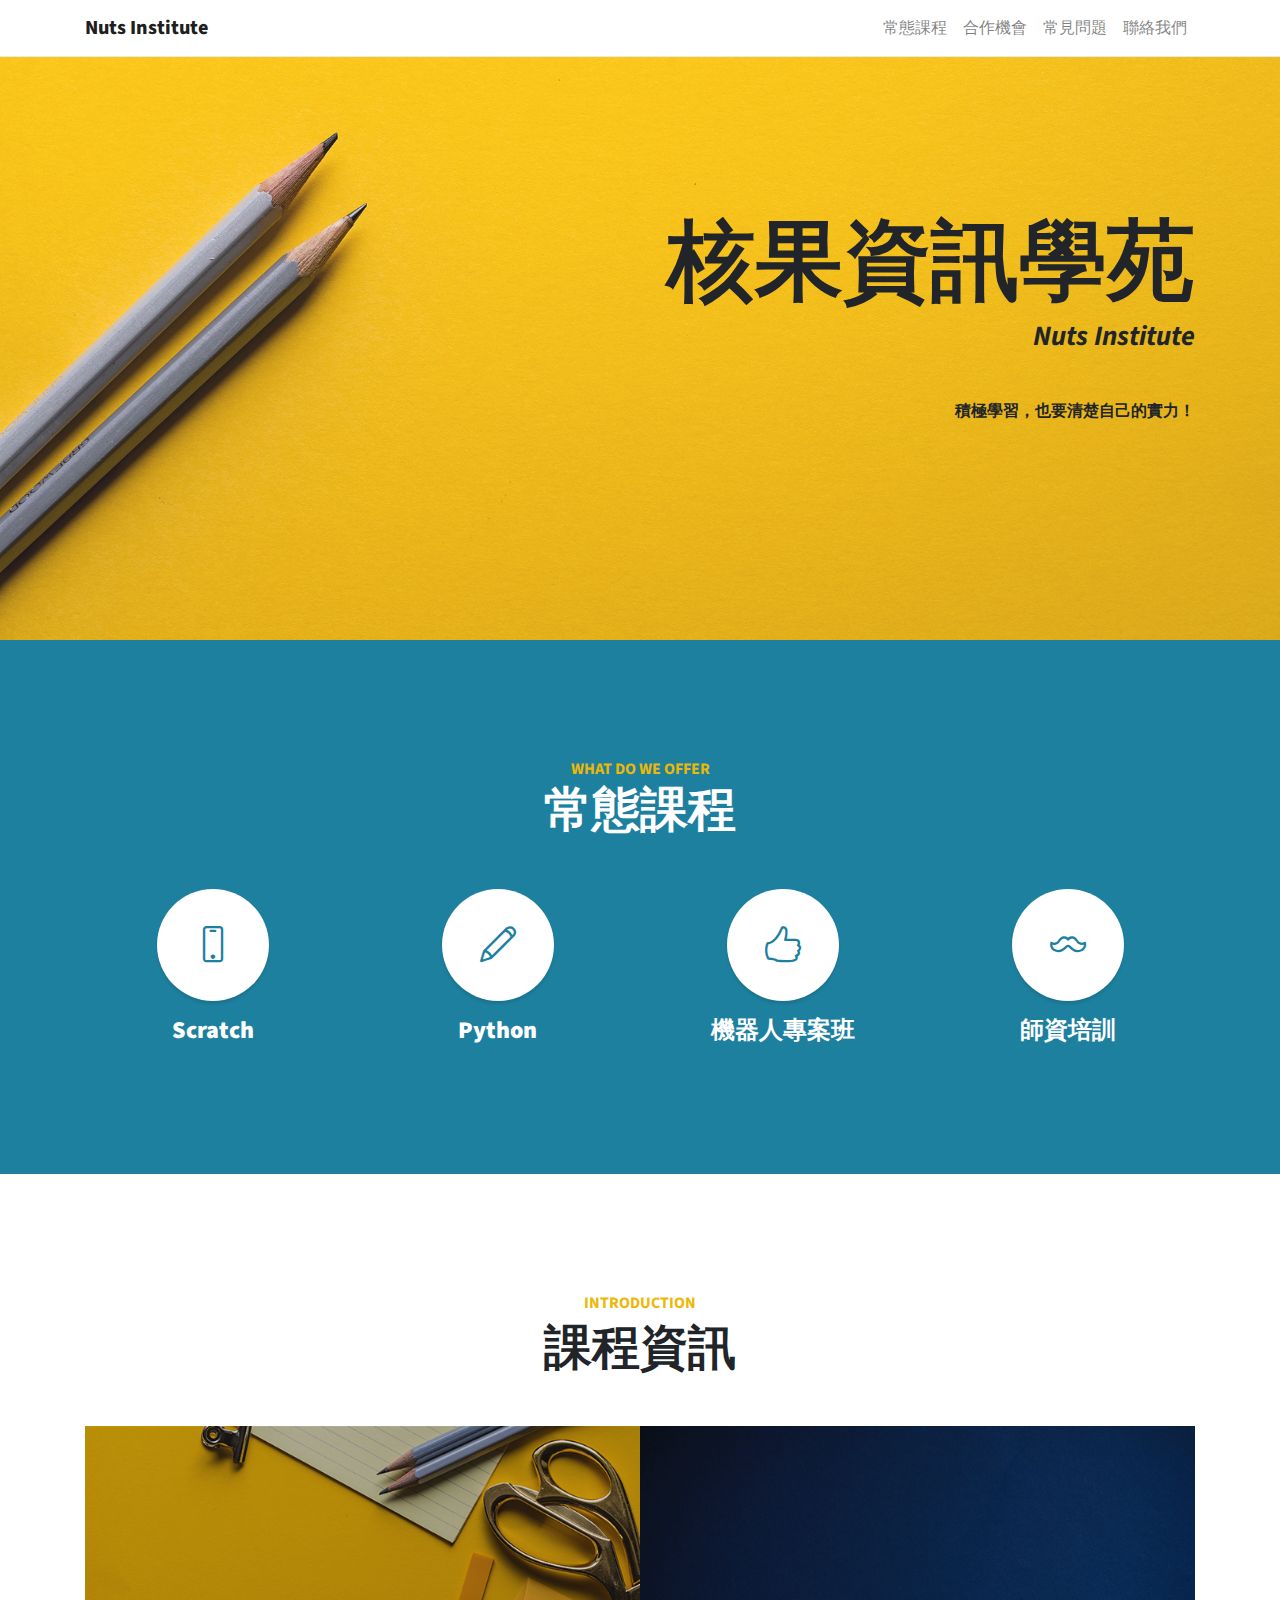
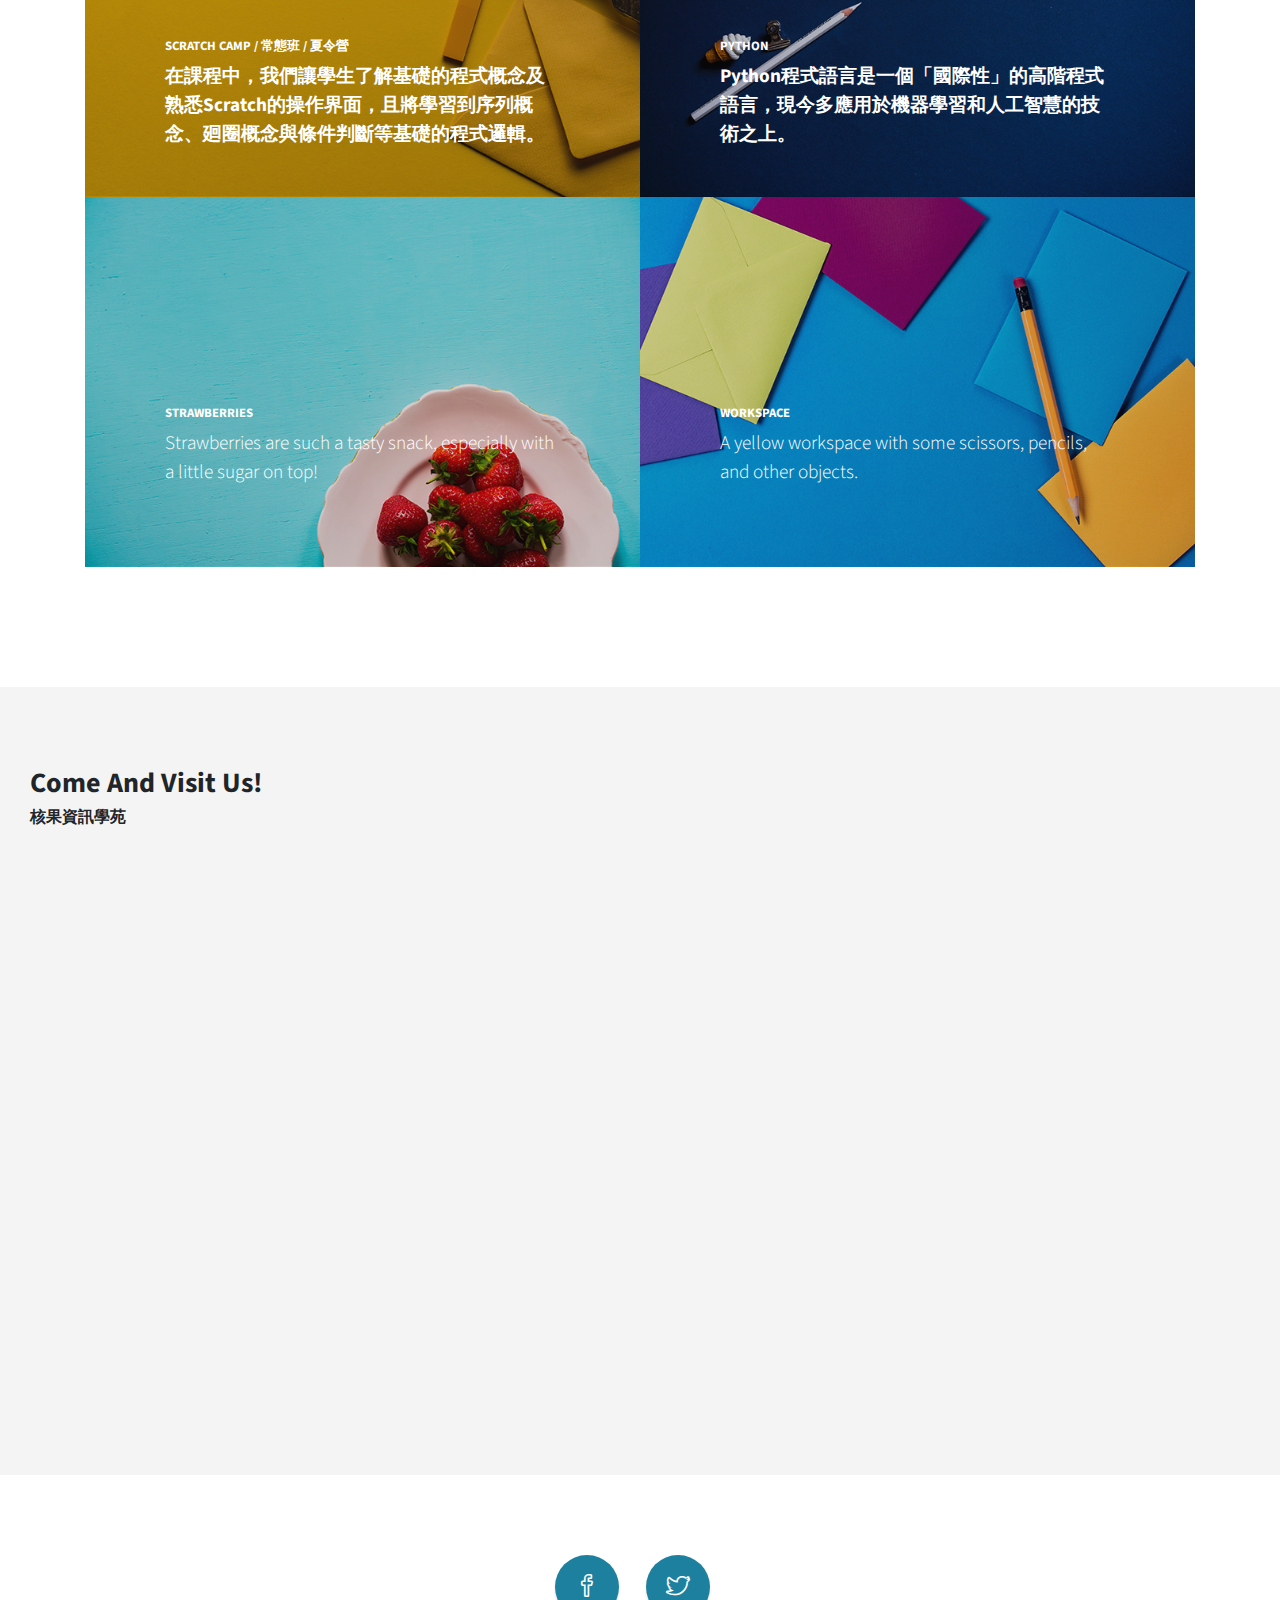
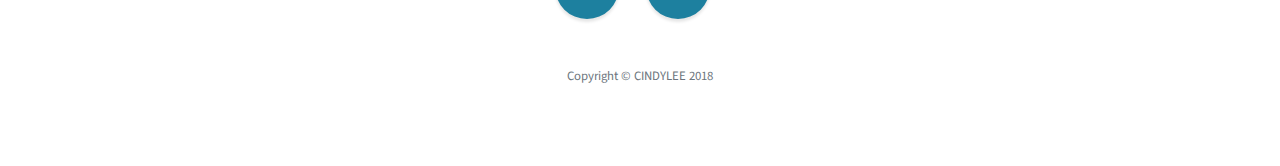
<file: index.html>
<!DOCTYPE html>
<html lang="en">

  <head>

    <meta charset="utf-8">
    <meta name="viewport" content="width=device-width, initial-scale=1, shrink-to-fit=no">
    <meta name="description" content="">
    <meta name="author" content="">

    <title>For Testing</title>

    <!-- Bootstrap Core CSS -->
    <link href="vendor/bootstrap/css/bootstrap.min.css" rel="stylesheet">

    <!-- Custom Fonts -->
    <link href="vendor/fontawesome-free/css/all.min.css" rel="stylesheet" type="text/css">
    <link href="https://fonts.googleapis.com/css?family=Source+Sans+Pro:300,400,700,300italic,400italic,700italic" rel="stylesheet" type="text/css">
    <link href="https://fonts.googleapis.com/css?family=Montserrat:400,700" rel="stylesheet" type="text/css">
    <link href='https://fonts.googleapis.com/css?family=Kaushan+Script' rel='stylesheet' type='text/css'>
    <link href="vendor/simple-line-icons/css/simple-line-icons.css" rel="stylesheet">

    <!-- Custom CSS -->
    <link href="css/stylish-portfolio.css" rel="stylesheet">
    <link rel="icon" href="favicon.ico" type="image/x-icon" />

  </head>

  <body id="page-top">

    <!-- Navigation -->
    <nav class="navbar navbar-expand-lg navbar-light fixed-top" id="mainNav">
      <div class="container">
        <a class="navbar-brand js-scroll-trigger" href="#page-top">Nuts Institute</a>
        <button class="navbar-toggler navbar-toggler-right" type="button" data-toggle="collapse" data-target="#navbarResponsive" aria-controls="navbarResponsive" aria-expanded="false" aria-label="Toggle navigation">
          <span class="navbar-toggler-icon"></span>
        </button>
        <div class="collapse navbar-collapse" id="navbarResponsive">
          <ul class="navbar-nav ml-auto">

            <li class="nav-item">
              <li class="dropdown">
                <a class="nav-link js-scroll-trigger" data-toggle="dropdown" href="#">常態課程
                <span class="caret"></span></a>
                <ul class="dropdown-menu">
                  <a class="dropdown-item" href="#">Scratch Camp (3~6年級)</a>
                  <a class="dropdown-item" href="#">Scratch 常態班 (3~6年級)</a>
                  <a class="dropdown-item" href="#">Scratch 專案班 (4~7年級)</a>
                </ul>
              </li>
            </li>
            <li class="nav-item">
              <a class="nav-link js-scroll-trigger" href="#services">合作機會</a>
            </li>
            <li class="nav-item">
              <a class="nav-link js-scroll-trigger" href="#portfolio">常見問題</a>
            </li>
            <li class="nav-item">
              <a class="nav-link js-scroll-trigger" href="contact.html">聯絡我們</a>
            </li>

          </ul>
        </div>
      </div>
    </nav>

    <!-- Header -->
    <header class="masthead d-flex">
      <div class="container text-right my-auto">
        <h1 class="mb-1">核果資訊學苑</h1>
        <h3 class="mb-5">
          <em>Nuts Institute</em>
        </h3>
          <h6 class="mb-6">
            積極學習，也要清楚自己的實力！
           </h6>
      </div>


    </header>


    <!-- Services -->
    <section class="content-section bg-primary text-white text-center" id="services">
      <div class="container">
        <div class="content-section-heading">
          <h3 class="text-secondary mb-1">What Do We Offer</h3>
          <h2 class="mb-5">常態課程</h2>
        </div>
        <div class="row">
          <div class="col-lg-3 col-md-6 mb-5 mb-lg-0">
            <span class="service-icon rounded-circle mx-auto mb-3">
              <i class="icon-screen-smartphone"></i>
            </span>
            <h4>
              <strong>Scratch</strong>
            </h4>
            <p class="text-faded mb-0"></p>
          </div>
          <div class="col-lg-3 col-md-6 mb-5 mb-lg-0">
            <span class="service-icon rounded-circle mx-auto mb-3">
              <i class="icon-pencil"></i>
            </span>
            <h4>
              <strong>Python</strong>
            </h4>
            <p class="text-faded mb-0"></p>
          </div>
          <div class="col-lg-3 col-md-6 mb-5 mb-md-0">
            <span class="service-icon rounded-circle mx-auto mb-3">
              <i class="icon-like"></i>
            </span>
            <h4>
              <strong>機器人專案班</strong>
            </h4>
            <p class="text-faded mb-0"></p>
          </div>
          <div class="col-lg-3 col-md-6">
            <span class="service-icon rounded-circle mx-auto mb-3">
              <i class="icon-mustache"></i>
            </span>
            <h4>
              <strong>師資培訓</strong>
            </h4>
            <p class="text-faded mb-0"></p>
          </div>
        </div>
      </div>
    </section>

    <!-- Portfolio -->
    <section class="content-section" id="portfolio">
      <div class="container">
        <div class="content-section-heading text-center">
          <h3 class="text-secondary mb-2">Introduction</h3>
          <h2 class="mb-5">課程資訊</h2>
        </div>
        <div class="row no-gutters">
          <div class="col-lg-6">
            <a class="portfolio-item" href="#">
              <span class="caption">
                <span class="caption-content">
                  <h2>Scratch Camp / 常態班 / 夏令營</h2>
                  <p class="mb-2 intro">在課程中，我們讓學生了解基礎的程式概念及熟悉Scratch的操作界面，且將學習到序列概念、廻圈概念與條件判斷等基礎的程式邏輯。</p>
                </span>
              </span>
              <img class="img-fluid" src="img/portfolio-4.jpg" alt="">
            </a>
          </div>
          <div class="col-lg-6">
            <a class="portfolio-item" href="#">
              <span class="caption">
                <span class="caption-content">
                  <h2>Python</h2>
                  <p class="mb-2 intro">Python程式語言是一個「國際性」的高階程式語言，現今多應用於機器學習和人工智慧的技術之上。</p>
                </span>
              </span>
              <img class="img-fluid" src="img/portfolio-2.jpg" alt="">
            </a>
          </div>
          <div class="col-lg-6">
            <a class="portfolio-item" href="#">
              <span class="caption">
                <span class="caption-content">
                  <h2>Strawberries</h2>
                  <p class="mb-0">Strawberries are such a tasty snack, especially with a little sugar on top!</p>
                </span>
              </span>
              <img class="img-fluid" src="img/portfolio-3.jpg" alt="">
            </a>
          </div>
          <div class="col-lg-6">
            <a class="portfolio-item" href="#">
              <span class="caption">
                <span class="caption-content">
                  <h2>Workspace</h2>
                  <p class="mb-0">A yellow workspace with some scissors, pencils, and other objects.</p>
                </span>
              </span>
              <img class="img-fluid" src="img/portfolio-1.jpg" alt="">
            </a>
          </div>
        </div>
      </div>
    </section>



    <!-- Map -->
  <section class="content-section", style="background-color: #f4f4f4;">
      <div class="map_text">
        <h3>Come And Visit Us!</h3>
        <h6> 核果資訊學苑</h6>
      </div>
      <iframe src="https://www.google.com/maps/embed?pb=!1m18!1m12!1m3!1d3614.901135314504!2d121.54957041546767!3d25.03742898397075!2m3!1f0!2f0!3f0!3m2!1i1024!2i768!4f13.1!3m3!1m2!1s0x3442abcf02442af1%3A0xf93214bcc5d129c3!2zMTA25Y-w5YyX5biC5aSn5a6J5Y2A5a6J5ZKM6Lev5LiA5q61NjPomZ8!5e0!3m2!1szh-TW!2stw!4v1544890339222" width=100% height=500px frameborder="0" style="border:0" allowfullscreen></iframe>
      <br/>

    </section>

    <!-- Footer -->
    <footer class="footer text-center">
      <div class="container">
        <ul class="list-inline mb-5">
          <li class="list-inline-item">
            <a class="social-link rounded-circle text-white mr-3" href="#">
              <i class="icon-social-facebook"></i>
            </a>
          </li>
          <li class="list-inline-item">
            <a class="social-link rounded-circle text-white mr-3" href="#">
              <i class="icon-social-twitter"></i>
            </a>
          </li>
        </ul>
        <p class="text-muted small mb-0">Copyright &copy; CINDYLEE 2018</p>
      </div>
    </footer>

    <!-- Scroll to Top Button-->
    <a class="scroll-to-top rounded js-scroll-trigger" href="#page-top">
      <i class="fas fa-angle-up"></i>
    </a>

    <!-- Bootstrap core JavaScript -->
    <script src="vendor/jquery/jquery.min.js"></script>
    <script src="vendor/bootstrap/js/bootstrap.bundle.min.js"></script>

    <!-- Plugin JavaScript -->
    <script src="vendor/jquery-easing/jquery.easing.min.js"></script>

    <!-- Custom scripts for this template -->
    <script src="js/stylish-portfolio.min.js"></script>

  </body>

</html>
</file>
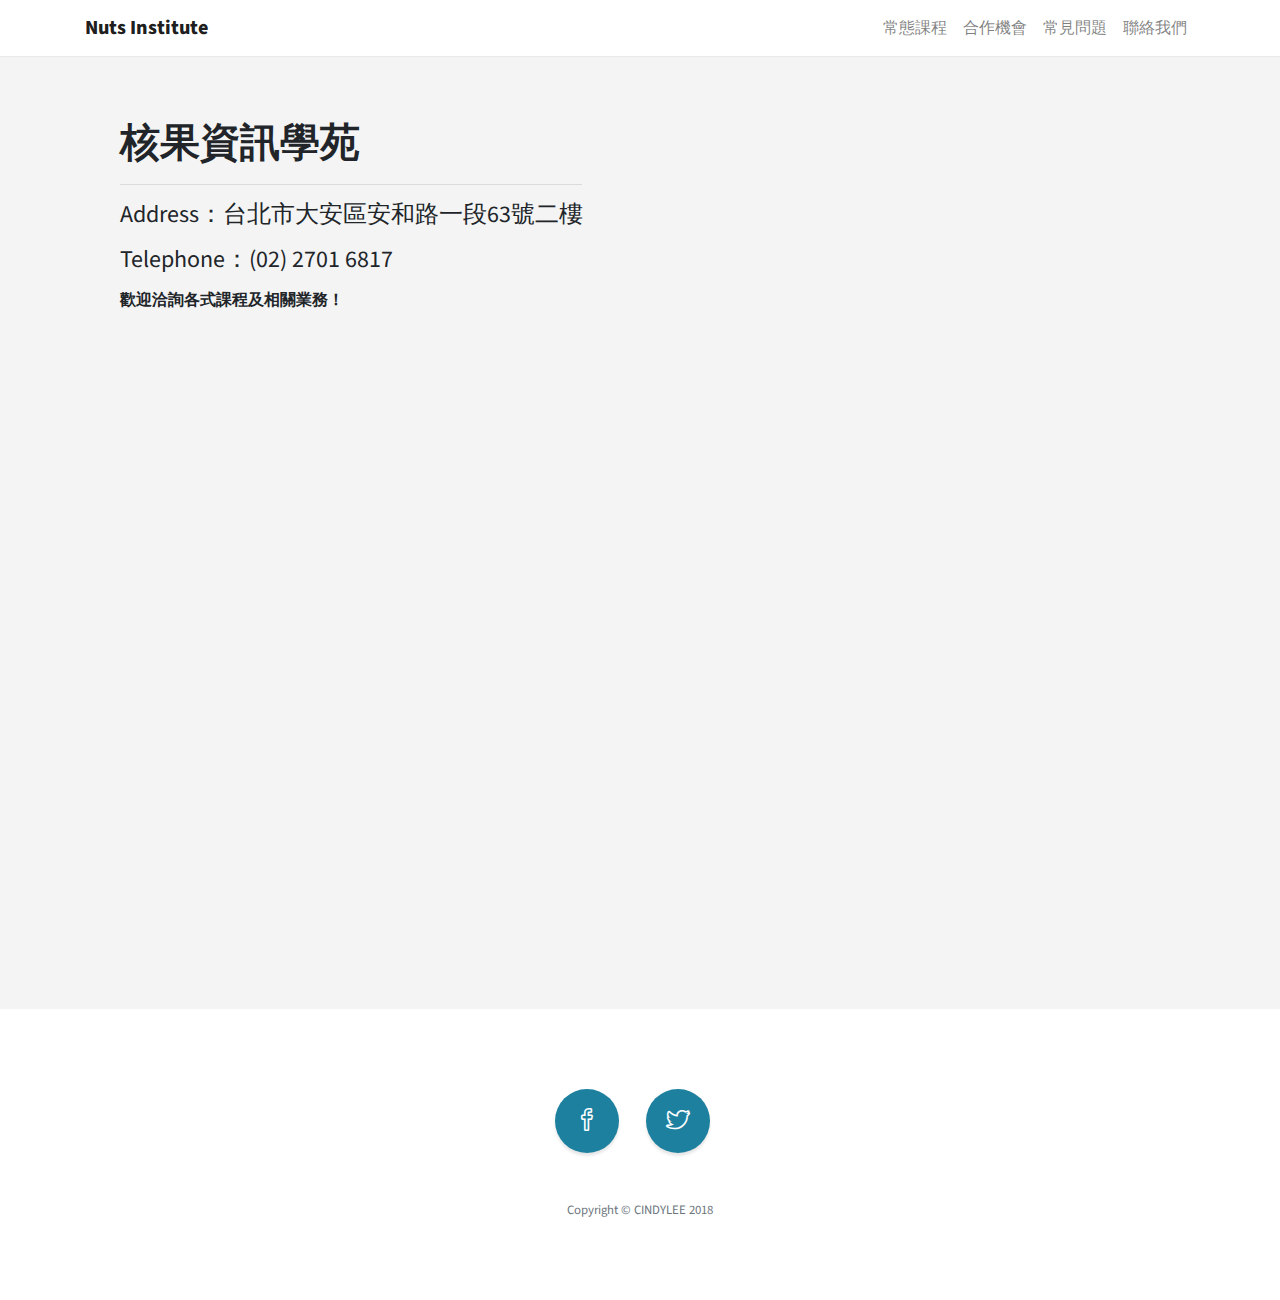
<file: contact.html>
<!DOCTYPE html>
<html lang="en">

  <head>

    <meta charset="utf-8">
    <meta name="viewport" content="width=device-width, initial-scale=1, shrink-to-fit=no">
    <meta name="description" content="">
    <meta name="author" content="">

    <title>For Testing</title>

    <!-- Bootstrap Core CSS -->
    <link href="vendor/bootstrap/css/bootstrap.min.css" rel="stylesheet">

    <!-- Custom Fonts -->
    <link href="vendor/fontawesome-free/css/all.min.css" rel="stylesheet" type="text/css">
    <link href="https://fonts.googleapis.com/css?family=Source+Sans+Pro:300,400,700,300italic,400italic,700italic" rel="stylesheet" type="text/css">
    <link href="https://fonts.googleapis.com/css?family=Montserrat:400,700" rel="stylesheet" type="text/css">
    <link href='https://fonts.googleapis.com/css?family=Kaushan+Script' rel='stylesheet' type='text/css'>
    <link href="vendor/simple-line-icons/css/simple-line-icons.css" rel="stylesheet">

    <!-- Custom CSS -->
    <link href="css/stylish-portfolio.css" rel="stylesheet">
    <link rel="icon" href="favicon.ico" type="image/x-icon" />

  </head>

  <body id="page-top">

    <!-- Navigation -->
    <nav class="navbar navbar-expand-lg navbar-light fixed-top" id="mainNav">
      <div class="container">
        <a class="navbar-brand js-scroll-trigger" href="index.html">Nuts Institute</a>
        <button class="navbar-toggler navbar-toggler-right" type="button" data-toggle="collapse" data-target="#navbarResponsive" aria-controls="navbarResponsive" aria-expanded="false" aria-label="Toggle navigation">
          <span class="navbar-toggler-icon"></span>
        </button>
        <div class="collapse navbar-collapse" id="navbarResponsive">
          <ul class="navbar-nav ml-auto">

            <li class="nav-item">
              <li class="dropdown">
                <a class="nav-link js-scroll-trigger" data-toggle="dropdown" href="#">常態課程
                <span class="caret"></span></a>
                <ul class="dropdown-menu">
                  <a class="dropdown-item" href="#">Scratch 夏令營 (3~6年級)</a>
                  <a class="dropdown-item" href="#">Scratch 常態班 (3~6年級)</a>
                  <a class="dropdown-item" href="#">Scratch 專案班 (4~7年級)</a>
                </ul>
              </li>
            </li>
            <li class="nav-item">
              <a class="nav-link js-scroll-trigger" href="#services">合作機會</a>
            </li>
            <li class="nav-item">
              <a class="nav-link js-scroll-trigger" href="#portfolio">常見問題</a>
            </li>
            <li class="nav-item">
              <a class="nav-link js-scroll-trigger" href="#contact">聯絡我們</a>
            </li>

          </ul>
        </div>
      </div>
    </nav>



    <!-- Map -->
  <header class="content-section content_contact", style="background-color: #f4f4f4;">
    <div class="container">
      <div class="row grid">
        <div class="row contact_secrow">
          <div class="col-12 text-left contact-info">
            <h1>核果資訊學苑</h1>
            <hr  width="90%"  align="left">
            <h4 class="mb-3 infoText">Address：台北市大安區安和路一段63號二樓</h4>
            <h4 class="mb-3 infoText">Telephone：(02) 2701 6817</h4>
            <h6>歡迎洽詢各式課程及相關業務！</h6>
            </div>
          </div>
        </div>
      </div>
    </header>

    <section class="content-section contact_sec", style="background-color: #f4f4f4;">
        <iframe src="https://www.google.com/maps/embed?pb=!1m18!1m12!1m3!1d3614.901135314504!2d121.54957041546767!3d25.03742898397075!2m3!1f0!2f0!3f0!3m2!1i1024!2i768!4f13.1!3m3!1m2!1s0x3442abcf02442af1%3A0xf93214bcc5d129c3!2zMTA25Y-w5YyX5biC5aSn5a6J5Y2A5a6J5ZKM6Lev5LiA5q61NjPomZ8!5e0!3m2!1szh-TW!2stw!4v1544890339222" width=100% height=500px frameborder="0" style="border:0" allowfullscreen></iframe>
        <br/>
      </section>

    <!-- Footer -->
    <footer class="footer text-center">
      <div class="container">
        <ul class="list-inline mb-5">
          <li class="list-inline-item">
            <a class="social-link rounded-circle text-white mr-3" href="#">
              <i class="icon-social-facebook"></i>
            </a>
          </li>
          <li class="list-inline-item">
            <a class="social-link rounded-circle text-white mr-3" href="#">
              <i class="icon-social-twitter"></i>
            </a>
          </li>
        </ul>
        <p class="text-muted small mb-0">Copyright &copy; CINDYLEE 2018</p>
      </div>
    </footer>

    <!-- Scroll to Top Button-->
    <a class="scroll-to-top rounded js-scroll-trigger" href="#page-top">
      <i class="fas fa-angle-up"></i>
    </a>

    <!-- Bootstrap core JavaScript -->
    <script src="vendor/jquery/jquery.min.js"></script>
    <script src="vendor/bootstrap/js/bootstrap.bundle.min.js"></script>

    <!-- Plugin JavaScript -->
    <script src="vendor/jquery-easing/jquery.easing.min.js"></script>

    <!-- Custom scripts for this template -->
    <script src="js/stylish-portfolio.min.js"></script>

  </body>

</html>
</file>
<file: vendor/simple-line-icons/css/simple-line-icons.css>
@font-face {
  font-family: 'simple-line-icons';
  src: url('../fonts/Simple-Line-Icons.eot?v=2.4.0');
  src: url('../fonts/Simple-Line-Icons.eot?v=2.4.0#iefix') format('embedded-opentype'), url('../fonts/Simple-Line-Icons.woff2?v=2.4.0') format('woff2'), url('../fonts/Simple-Line-Icons.ttf?v=2.4.0') format('truetype'), url('../fonts/Simple-Line-Icons.woff?v=2.4.0') format('woff'), url('../fonts/Simple-Line-Icons.svg?v=2.4.0#simple-line-icons') format('svg');
  font-weight: normal;
  font-style: normal;
}
/*
 Use the following CSS code if you want to have a class per icon.
 Instead of a list of all class selectors, you can use the generic [class*="icon-"] selector, but it's slower:
*/
.icon-user,
.icon-people,
.icon-user-female,
.icon-user-follow,
.icon-user-following,
.icon-user-unfollow,
.icon-login,
.icon-logout,
.icon-emotsmile,
.icon-phone,
.icon-call-end,
.icon-call-in,
.icon-call-out,
.icon-map,
.icon-location-pin,
.icon-direction,
.icon-directions,
.icon-compass,
.icon-layers,
.icon-menu,
.icon-list,
.icon-options-vertical,
.icon-options,
.icon-arrow-down,
.icon-arrow-left,
.icon-arrow-right,
.icon-arrow-up,
.icon-arrow-up-circle,
.icon-arrow-left-circle,
.icon-arrow-right-circle,
.icon-arrow-down-circle,
.icon-check,
.icon-clock,
.icon-plus,
.icon-minus,
.icon-close,
.icon-event,
.icon-exclamation,
.icon-organization,
.icon-trophy,
.icon-screen-smartphone,
.icon-screen-desktop,
.icon-plane,
.icon-notebook,
.icon-mustache,
.icon-mouse,
.icon-magnet,
.icon-energy,
.icon-disc,
.icon-cursor,
.icon-cursor-move,
.icon-crop,
.icon-chemistry,
.icon-speedometer,
.icon-shield,
.icon-screen-tablet,
.icon-magic-wand,
.icon-hourglass,
.icon-graduation,
.icon-ghost,
.icon-game-controller,
.icon-fire,
.icon-eyeglass,
.icon-envelope-open,
.icon-envelope-letter,
.icon-bell,
.icon-badge,
.icon-anchor,
.icon-wallet,
.icon-vector,
.icon-speech,
.icon-puzzle,
.icon-printer,
.icon-present,
.icon-playlist,
.icon-pin,
.icon-picture,
.icon-handbag,
.icon-globe-alt,
.icon-globe,
.icon-folder-alt,
.icon-folder,
.icon-film,
.icon-feed,
.icon-drop,
.icon-drawer,
.icon-docs,
.icon-doc,
.icon-diamond,
.icon-cup,
.icon-calculator,
.icon-bubbles,
.icon-briefcase,
.icon-book-open,
.icon-basket-loaded,
.icon-basket,
.icon-bag,
.icon-action-undo,
.icon-action-redo,
.icon-wrench,
.icon-umbrella,
.icon-trash,
.icon-tag,
.icon-support,
.icon-frame,
.icon-size-fullscreen,
.icon-size-actual,
.icon-shuffle,
.icon-share-alt,
.icon-share,
.icon-rocket,
.icon-question,
.icon-pie-chart,
.icon-pencil,
.icon-note,
.icon-loop,
.icon-home,
.icon-grid,
.icon-graph,
.icon-microphone,
.icon-music-tone-alt,
.icon-music-tone,
.icon-earphones-alt,
.icon-earphones,
.icon-equalizer,
.icon-like,
.icon-dislike,
.icon-control-start,
.icon-control-rewind,
.icon-control-play,
.icon-control-pause,
.icon-control-forward,
.icon-control-end,
.icon-volume-1,
.icon-volume-2,
.icon-volume-off,
.icon-calendar,
.icon-bulb,
.icon-chart,
.icon-ban,
.icon-bubble,
.icon-camrecorder,
.icon-camera,
.icon-cloud-download,
.icon-cloud-upload,
.icon-envelope,
.icon-eye,
.icon-flag,
.icon-heart,
.icon-info,
.icon-key,
.icon-link,
.icon-lock,
.icon-lock-open,
.icon-magnifier,
.icon-magnifier-add,
.icon-magnifier-remove,
.icon-paper-clip,
.icon-paper-plane,
.icon-power,
.icon-refresh,
.icon-reload,
.icon-settings,
.icon-star,
.icon-symbol-female,
.icon-symbol-male,
.icon-target,
.icon-credit-card,
.icon-paypal,
.icon-social-tumblr,
.icon-social-twitter,
.icon-social-facebook,
.icon-social-instagram,
.icon-social-linkedin,
.icon-social-pinterest,
.icon-social-github,
.icon-social-google,
.icon-social-reddit,
.icon-social-skype,
.icon-social-dribbble,
.icon-social-behance,
.icon-social-foursqare,
.icon-social-soundcloud,
.icon-social-spotify,
.icon-social-stumbleupon,
.icon-social-youtube,
.icon-social-dropbox,
.icon-social-vkontakte,
.icon-social-steam {
  font-family: 'simple-line-icons';
  speak: none;
  font-style: normal;
  font-weight: normal;
  font-variant: normal;
  text-transform: none;
  line-height: 1;
  /* Better Font Rendering =========== */
  -webkit-font-smoothing: antialiased;
  -moz-osx-font-smoothing: grayscale;
}
.icon-user:before {
  content: "\e005";
}
.icon-people:before {
  content: "\e001";
}
.icon-user-female:before {
  content: "\e000";
}
.icon-user-follow:before {
  content: "\e002";
}
.icon-user-following:before {
  content: "\e003";
}
.icon-user-unfollow:before {
  content: "\e004";
}
.icon-login:before {
  content: "\e066";
}
.icon-logout:before {
  content: "\e065";
}
.icon-emotsmile:before {
  content: "\e021";
}
.icon-phone:before {
  content: "\e600";
}
.icon-call-end:before {
  content: "\e048";
}
.icon-call-in:before {
  content: "\e047";
}
.icon-call-out:before {
  content: "\e046";
}
.icon-map:before {
  content: "\e033";
}
.icon-location-pin:before {
  content: "\e096";
}
.icon-direction:before {
  content: "\e042";
}
.icon-directions:before {
  content: "\e041";
}
.icon-compass:before {
  content: "\e045";
}
.icon-layers:before {
  content: "\e034";
}
.icon-menu:before {
  content: "\e601";
}
.icon-list:before {
  content: "\e067";
}
.icon-options-vertical:before {
  content: "\e602";
}
.icon-options:before {
  content: "\e603";
}
.icon-arrow-down:before {
  content: "\e604";
}
.icon-arrow-left:before {
  content: "\e605";
}
.icon-arrow-right:before {
  content: "\e606";
}
.icon-arrow-up:before {
  content: "\e607";
}
.icon-arrow-up-circle:before {
  content: "\e078";
}
.icon-arrow-left-circle:before {
  content: "\e07a";
}
.icon-arrow-right-circle:before {
  content: "\e079";
}
.icon-arrow-down-circle:before {
  content: "\e07b";
}
.icon-check:before {
  content: "\e080";
}
.icon-clock:before {
  content: "\e081";
}
.icon-plus:before {
  content: "\e095";
}
.icon-minus:before {
  content: "\e615";
}
.icon-close:before {
  content: "\e082";
}
.icon-event:before {
  content: "\e619";
}
.icon-exclamation:before {
  content: "\e617";
}
.icon-organization:before {
  content: "\e616";
}
.icon-trophy:before {
  content: "\e006";
}
.icon-screen-smartphone:before {
  content: "\e010";
}
.icon-screen-desktop:before {
  content: "\e011";
}
.icon-plane:before {
  content: "\e012";
}
.icon-notebook:before {
  content: "\e013";
}
.icon-mustache:before {
  content: "\e014";
}
.icon-mouse:before {
  content: "\e015";
}
.icon-magnet:before {
  content: "\e016";
}
.icon-energy:before {
  content: "\e020";
}
.icon-disc:before {
  content: "\e022";
}
.icon-cursor:before {
  content: "\e06e";
}
.icon-cursor-move:before {
  content: "\e023";
}
.icon-crop:before {
  content: "\e024";
}
.icon-chemistry:before {
  content: "\e026";
}
.icon-speedometer:before {
  content: "\e007";
}
.icon-shield:before {
  content: "\e00e";
}
.icon-screen-tablet:before {
  content: "\e00f";
}
.icon-magic-wand:before {
  content: "\e017";
}
.icon-hourglass:before {
  content: "\e018";
}
.icon-graduation:before {
  content: "\e019";
}
.icon-ghost:before {
  content: "\e01a";
}
.icon-game-controller:before {
  content: "\e01b";
}
.icon-fire:before {
  content: "\e01c";
}
.icon-eyeglass:before {
  content: "\e01d";
}
.icon-envelope-open:before {
  content: "\e01e";
}
.icon-envelope-letter:before {
  content: "\e01f";
}
.icon-bell:before {
  content: "\e027";
}
.icon-badge:before {
  content: "\e028";
}
.icon-anchor:before {
  content: "\e029";
}
.icon-wallet:before {
  content: "\e02a";
}
.icon-vector:before {
  content: "\e02b";
}
.icon-speech:before {
  content: "\e02c";
}
.icon-puzzle:before {
  content: "\e02d";
}
.icon-printer:before {
  content: "\e02e";
}
.icon-present:before {
  content: "\e02f";
}
.icon-playlist:before {
  content: "\e030";
}
.icon-pin:before {
  content: "\e031";
}
.icon-picture:before {
  content: "\e032";
}
.icon-handbag:before {
  content: "\e035";
}
.icon-globe-alt:before {
  content: "\e036";
}
.icon-globe:before {
  content: "\e037";
}
.icon-folder-alt:before {
  content: "\e039";
}
.icon-folder:before {
  content: "\e089";
}
.icon-film:before {
  content: "\e03a";
}
.icon-feed:before {
  content: "\e03b";
}
.icon-drop:before {
  content: "\e03e";
}
.icon-drawer:before {
  content: "\e03f";
}
.icon-docs:before {
  content: "\e040";
}
.icon-doc:before {
  content: "\e085";
}
.icon-diamond:before {
  content: "\e043";
}
.icon-cup:before {
  content: "\e044";
}
.icon-calculator:before {
  content: "\e049";
}
.icon-bubbles:before {
  content: "\e04a";
}
.icon-briefcase:before {
  content: "\e04b";
}
.icon-book-open:before {
  content: "\e04c";
}
.icon-basket-loaded:before {
  content: "\e04d";
}
.icon-basket:before {
  content: "\e04e";
}
.icon-bag:before {
  content: "\e04f";
}
.icon-action-undo:before {
  content: "\e050";
}
.icon-action-redo:before {
  content: "\e051";
}
.icon-wrench:before {
  content: "\e052";
}
.icon-umbrella:before {
  content: "\e053";
}
.icon-trash:before {
  content: "\e054";
}
.icon-tag:before {
  content: "\e055";
}
.icon-support:before {
  content: "\e056";
}
.icon-frame:before {
  content: "\e038";
}
.icon-size-fullscreen:before {
  content: "\e057";
}
.icon-size-actual:before {
  content: "\e058";
}
.icon-shuffle:before {
  content: "\e059";
}
.icon-share-alt:before {
  content: "\e05a";
}
.icon-share:before {
  content: "\e05b";
}
.icon-rocket:before {
  content: "\e05c";
}
.icon-question:before {
  content: "\e05d";
}
.icon-pie-chart:before {
  content: "\e05e";
}
.icon-pencil:before {
  content: "\e05f";
}
.icon-note:before {
  content: "\e060";
}
.icon-loop:before {
  content: "\e064";
}
.icon-home:before {
  content: "\e069";
}
.icon-grid:before {
  content: "\e06a";
}
.icon-graph:before {
  content: "\e06b";
}
.icon-microphone:before {
  content: "\e063";
}
.icon-music-tone-alt:before {
  content: "\e061";
}
.icon-music-tone:before {
  content: "\e062";
}
.icon-earphones-alt:before {
  content: "\e03c";
}
.icon-earphones:before {
  content: "\e03d";
}
.icon-equalizer:before {
  content: "\e06c";
}
.icon-like:before {
  content: "\e068";
}
.icon-dislike:before {
  content: "\e06d";
}
.icon-control-start:before {
  content: "\e06f";
}
.icon-control-rewind:before {
  content: "\e070";
}
.icon-control-play:before {
  content: "\e071";
}
.icon-control-pause:before {
  content: "\e072";
}
.icon-control-forward:before {
  content: "\e073";
}
.icon-control-end:before {
  content: "\e074";
}
.icon-volume-1:before {
  content: "\e09f";
}
.icon-volume-2:before {
  content: "\e0a0";
}
.icon-volume-off:before {
  content: "\e0a1";
}
.icon-calendar:before {
  content: "\e075";
}
.icon-bulb:before {
  content: "\e076";
}
.icon-chart:before {
  content: "\e077";
}
.icon-ban:before {
  content: "\e07c";
}
.icon-bubble:before {
  content: "\e07d";
}
.icon-camrecorder:before {
  content: "\e07e";
}
.icon-camera:before {
  content: "\e07f";
}
.icon-cloud-download:before {
  content: "\e083";
}
.icon-cloud-upload:before {
  content: "\e084";
}
.icon-envelope:before {
  content: "\e086";
}
.icon-eye:before {
  content: "\e087";
}
.icon-flag:before {
  content: "\e088";
}
.icon-heart:before {
  content: "\e08a";
}
.icon-info:before {
  content: "\e08b";
}
.icon-key:before {
  content: "\e08c";
}
.icon-link:before {
  content: "\e08d";
}
.icon-lock:before {
  content: "\e08e";
}
.icon-lock-open:before {
  content: "\e08f";
}
.icon-magnifier:before {
  content: "\e090";
}
.icon-magnifier-add:before {
  content: "\e091";
}
.icon-magnifier-remove:before {
  content: "\e092";
}
.icon-paper-clip:before {
  content: "\e093";
}
.icon-paper-plane:before {
  content: "\e094";
}
.icon-power:before {
  content: "\e097";
}
.icon-refresh:before {
  content: "\e098";
}
.icon-reload:before {
  content: "\e099";
}
.icon-settings:before {
  content: "\e09a";
}
.icon-star:before {
  content: "\e09b";
}
.icon-symbol-female:before {
  content: "\e09c";
}
.icon-symbol-male:before {
  content: "\e09d";
}
.icon-target:before {
  content: "\e09e";
}
.icon-credit-card:before {
  content: "\e025";
}
.icon-paypal:before {
  content: "\e608";
}
.icon-social-tumblr:before {
  content: "\e00a";
}
.icon-social-twitter:before {
  content: "\e009";
}
.icon-social-facebook:before {
  content: "\e00b";
}
.icon-social-instagram:before {
  content: "\e609";
}
.icon-social-linkedin:before {
  content: "\e60a";
}
.icon-social-pinterest:before {
  content: "\e60b";
}
.icon-social-github:before {
  content: "\e60c";
}
.icon-social-google:before {
  content: "\e60d";
}
.icon-social-reddit:before {
  content: "\e60e";
}
.icon-social-skype:before {
  content: "\e60f";
}
.icon-social-dribbble:before {
  content: "\e00d";
}
.icon-social-behance:before {
  content: "\e610";
}
.icon-social-foursqare:before {
  content: "\e611";
}
.icon-social-soundcloud:before {
  content: "\e612";
}
.icon-social-spotify:before {
  content: "\e613";
}
.icon-social-stumbleupon:before {
  content: "\e614";
}
.icon-social-youtube:before {
  content: "\e008";
}
.icon-social-dropbox:before {
  content: "\e00c";
}
.icon-social-vkontakte:before {
  content: "\e618";
}
.icon-social-steam:before {
  content: "\e620";
}
</file>
<file: css/stylish-portfolio.css>
body,
html {
  width: 100%;
  height: 100%;
}

body {
  font-family: 'Source Sans Pro', Microsoft JhengHei;
}
.navbar-brand{
  font-family: 'Source Sans Pro', Microsoft JhengHei !important;
  font-weight: 800 !important;
}

.btn-xl {
  padding: 1.25rem 2.5rem;
}

.content-section {
  padding-top: 7.5rem;
  padding-bottom: 7.5rem;
}
.contact_sec{
    padding-top: 4rem !important;
}

.content-section-heading h2 {
  font-size: 3rem;
}

.content_contact{
  padding-bottom: 0rem !important;
}

.content-section-heading h3 {
  font-size: 1rem;
  text-transform: uppercase;
}

h1,
h2,
h3,
h4,
h5,
h6 {
  font-weight: 700;
}

.text-faded {
  color: rgba(255, 255, 255, 0.7);
}

/* Map */
.map {
  height: 30rem;
}

@media (max-width: 992px) {
  .map {
    height: 75%;
  }
}

.map iframe {
  pointer-events: none;
}

.scroll-to-top {
  position: fixed;
  right: 15px;
  bottom: 15px;
  display: none;
  width: 50px;
  height: 50px;
  text-align: center;
  color: white;
  background: rgba(52, 58, 64, 0.5);
  line-height: 45px;
}

.scroll-to-top:focus, .scroll-to-top:hover {
  color: white;
}

.scroll-to-top:hover {
  background: #343a40;
}

.scroll-to-top i {
  font-weight: 800;
}

.masthead {
  min-height: 30rem;
  position: relative;
  display: table;
  width: 100%;
  height: auto;
  padding-top: 8rem;
  padding-bottom: 8rem;

  background: linear-gradient(90deg, rgba(255, 255, 255, 0.1) 0%, rgba(255, 255, 255, 0.1) 100%), url("../img/bg-masthead.jpg");

  background-repeat: no-repeat;
  background-size: cover;
}

.masthead h1 {
  font-size: 4rem;
  margin: 0;
  padding: 0;
}

@media (min-width: 992px) {
  .masthead {
    height: 40rem;
  }
  .masthead h1 {
    font-size: 5.5rem;
  }
}

/*nav*/
#mainNav{
    border-bottom: 1px solid rgba(33, 37, 41, 0.1);
    background-color: #ffffff;
}

.menu-toggle {
  position: fixed;
  right: 15px;
  top: 15px;
  width: 50px;
  height: 50px;
  text-align: center;
  color: #fff;
  background: rgba(52, 58, 64, 0.5);
  line-height: 50px;
  z-index: 999;
}

.menu-toggle:focus, .menu-toggle:hover {
  color: #fff;
}

.menu-toggle:hover {
  background: #343a40;
}

.service-icon {
  background-color: #fff;
  color: #1D809F;
  height: 7rem;
  width: 7rem;
  display: block;
  line-height: 7.5rem;
  font-size: 2.25rem;
  -webkit-box-shadow: 0 3px 3px 0 rgba(0, 0, 0, 0.1);
  box-shadow: 0 3px 3px 0 rgba(0, 0, 0, 0.1);
}


.portfolio-item {
  display: block;
  position: relative;
  overflow: hidden;
  max-width: 530px;
  margin: auto auto 1rem;
}

.portfolio-item .caption {
  display: -webkit-box;
  display: -ms-flexbox;
  display: flex;
  height: 100%;
  width: 100%;
  background-color: rgba(33, 37, 41, 0.2);
  position: absolute;
  top: 0;
  bottom: 0;
  z-index: 1;
}

.portfolio-item .caption .caption-content {
  color: #fff;
  margin: auto 2rem 2rem;
}

.portfolio-item .caption .caption-content h2 {
  font-size: 0.8rem;
  text-transform: uppercase;
}

.portfolio-item .caption .caption-content p {
  font-weight: 300;
  font-size: 1.2rem;
}

@media (min-width: 992px) {
  .portfolio-item {
    max-width: none;
    margin: 0;
  }
  .portfolio-item .caption {
    -webkit-transition: -webkit-clip-path 0.25s ease-out, background-color 0.7s;
    -webkit-clip-path: inset(0px);
    clip-path: inset(0px);
  }
  .portfolio-item .caption .caption-content {
    -webkit-transition: opacity 0.25s;
    transition: opacity 0.25s;
    margin-left: 5rem;
    margin-right: 5rem;
    margin-bottom: 5rem;
  }
  .portfolio-item img {
    -webkit-transition: -webkit-clip-path 0.25s ease-out;
    -webkit-clip-path: inset(-1px);
    clip-path: inset(-1px);
  }
  .portfolio-item:hover img {
    -webkit-clip-path: inset(2rem);
    clip-path: inset(2rem);
  }
  .portfolio-item:hover .caption {
    background-color: rgba(29, 128, 159, 0.9);
    -webkit-clip-path: inset(2rem);
    clip-path: inset(2rem);
  }
}

footer.footer {
  padding-top: 5rem;
  padding-bottom: 5rem;
}

footer.footer .social-link {
  display: block;
  height: 4rem;
  width: 4rem;
  line-height: 4.3rem;
  font-size: 1.5rem;
  background-color: #1D809F;
  -webkit-transition: background-color 0.15s ease-in-out;
  transition: background-color 0.15s ease-in-out;
  -webkit-box-shadow: 0 3px 3px 0 rgba(0, 0, 0, 0.1);
  box-shadow: 0 3px 3px 0 rgba(0, 0, 0, 0.1);
}

footer.footer .social-link:hover {
  background-color: #155d74;
  text-decoration: none;
}

a {
  color: #1D809F;
}

a:hover, a:focus, a:active {
  color: #155d74;
}

.btn-primary {
  background-color: #1D809F !important;
  border-color: #1D809F !important;
  color: #fff !important;
}

.btn-primary:hover, .btn-primary:focus, .btn-primary:active {
  background-color: #155d74 !important;
  border-color: #155d74 !important;
}

.btn-secondary {
  background-color: #ecb807 !important;
  border-color: #ecb807 !important;
  color: #fff !important;
}

.btn-secondary:hover, .btn-secondary:focus, .btn-secondary:active {
  background-color: #ba9106 !important;
  border-color: #ba9106 !important;
}

.btn-dark {
  color: #fff !important;
}

.btn {
  -webkit-box-shadow: 0px 3px 3px 0px rgba(0, 0, 0, 0.1);
  box-shadow: 0px 3px 3px 0px rgba(0, 0, 0, 0.1);
  font-weight: 700;
}

.bg-primary {
  background-color: #1D809F !important;
}

.text-primary {
  color: #1D809F !important;
}

.text-secondary {
  color: #ecb807 !important;
}

.map_text{
  margin-left: 30px;
  margin-top: -40px;
  margin-bottom: 20px;
}

.contact-info{
    margin-left: 50px;
}


.infoText{
  font-weight:400 !important;
}

.intro{
  font-weight: 700 !important;
  margin-bottom: -2rem !important;
}
</file>
<file: vendor/fontawesome-free/css/all.min.css>
/*!
 * Font Awesome Free 5.3.1 by @fontawesome - https://fontawesome.com
 * License - https://fontawesome.com/license/free (Icons: CC BY 4.0, Fonts: SIL OFL 1.1, Code: MIT License)
 */
.fa,.fab,.fal,.far,.fas{-moz-osx-font-smoothing:grayscale;-webkit-font-smoothing:antialiased;display:inline-block;font-style:normal;font-variant:normal;text-rendering:auto;line-height:1}.fa-lg{font-size:1.33333em;line-height:.75em;vertical-align:-.0667em}.fa-xs{font-size:.75em}.fa-sm{font-size:.875em}.fa-1x{font-size:1em}.fa-2x{font-size:2em}.fa-3x{font-size:3em}.fa-4x{font-size:4em}.fa-5x{font-size:5em}.fa-6x{font-size:6em}.fa-7x{font-size:7em}.fa-8x{font-size:8em}.fa-9x{font-size:9em}.fa-10x{font-size:10em}.fa-fw{text-align:center;width:1.25em}.fa-ul{list-style-type:none;margin-left:2.5em;padding-left:0}.fa-ul>li{position:relative}.fa-li{left:-2em;position:absolute;text-align:center;width:2em;line-height:inherit}.fa-border{border:.08em solid #eee;border-radius:.1em;padding:.2em .25em .15em}.fa-pull-left{float:left}.fa-pull-right{float:right}.fa.fa-pull-left,.fab.fa-pull-left,.fal.fa-pull-left,.far.fa-pull-left,.fas.fa-pull-left{margin-right:.3em}.fa.fa-pull-right,.fab.fa-pull-right,.fal.fa-pull-right,.far.fa-pull-right,.fas.fa-pull-right{margin-left:.3em}.fa-spin{animation:fa-spin 2s infinite linear}.fa-pulse{animation:fa-spin 1s infinite steps(8)}@keyframes fa-spin{0%{transform:rotate(0deg)}to{transform:rotate(1turn)}}.fa-rotate-90{-ms-filter:"progid:DXImageTransform.Microsoft.BasicImage(rotation=1)";transform:rotate(90deg)}.fa-rotate-180{-ms-filter:"progid:DXImageTransform.Microsoft.BasicImage(rotation=2)";transform:rotate(180deg)}.fa-rotate-270{-ms-filter:"progid:DXImageTransform.Microsoft.BasicImage(rotation=3)";transform:rotate(270deg)}.fa-flip-horizontal{-ms-filter:"progid:DXImageTransform.Microsoft.BasicImage(rotation=0, mirror=1)";transform:scaleX(-1)}.fa-flip-vertical{transform:scaleY(-1)}.fa-flip-horizontal.fa-flip-vertical,.fa-flip-vertical{-ms-filter:"progid:DXImageTransform.Microsoft.BasicImage(rotation=2, mirror=1)"}.fa-flip-horizontal.fa-flip-vertical{transform:scale(-1)}:root .fa-flip-horizontal,:root .fa-flip-vertical,:root .fa-rotate-90,:root .fa-rotate-180,:root .fa-rotate-270{-webkit-filter:none;filter:none}.fa-stack{display:inline-block;height:2em;line-height:2em;position:relative;vertical-align:middle;width:2em}.fa-stack-1x,.fa-stack-2x{left:0;position:absolute;text-align:center;width:100%}.fa-stack-1x{line-height:inherit}.fa-stack-2x{font-size:2em}.fa-inverse{color:#fff}.fa-500px:before{content:"\f26e"}.fa-accessible-icon:before{content:"\f368"}.fa-accusoft:before{content:"\f369"}.fa-ad:before{content:"\f641"}.fa-address-book:before{content:"\f2b9"}.fa-address-card:before{content:"\f2bb"}.fa-adjust:before{content:"\f042"}.fa-adn:before{content:"\f170"}.fa-adversal:before{content:"\f36a"}.fa-affiliatetheme:before{content:"\f36b"}.fa-air-freshener:before{content:"\f5d0"}.fa-algolia:before{content:"\f36c"}.fa-align-center:before{content:"\f037"}.fa-align-justify:before{content:"\f039"}.fa-align-left:before{content:"\f036"}.fa-align-right:before{content:"\f038"}.fa-alipay:before{content:"\f642"}.fa-allergies:before{content:"\f461"}.fa-amazon:before{content:"\f270"}.fa-amazon-pay:before{content:"\f42c"}.fa-ambulance:before{content:"\f0f9"}.fa-american-sign-language-interpreting:before{content:"\f2a3"}.fa-amilia:before{content:"\f36d"}.fa-anchor:before{content:"\f13d"}.fa-android:before{content:"\f17b"}.fa-angellist:before{content:"\f209"}.fa-angle-double-down:before{content:"\f103"}.fa-angle-double-left:before{content:"\f100"}.fa-angle-double-right:before{content:"\f101"}.fa-angle-double-up:before{content:"\f102"}.fa-angle-down:before{content:"\f107"}.fa-angle-left:before{content:"\f104"}.fa-angle-right:before{content:"\f105"}.fa-angle-up:before{content:"\f106"}.fa-angry:before{content:"\f556"}.fa-angrycreative:before{content:"\f36e"}.fa-angular:before{content:"\f420"}.fa-ankh:before{content:"\f644"}.fa-app-store:before{content:"\f36f"}.fa-app-store-ios:before{content:"\f370"}.fa-apper:before{content:"\f371"}.fa-apple:before{content:"\f179"}.fa-apple-alt:before{content:"\f5d1"}.fa-apple-pay:before{content:"\f415"}.fa-archive:before{content:"\f187"}.fa-archway:before{content:"\f557"}.fa-arrow-alt-circle-down:before{content:"\f358"}.fa-arrow-alt-circle-left:before{content:"\f359"}.fa-arrow-alt-circle-right:before{content:"\f35a"}.fa-arrow-alt-circle-up:before{content:"\f35b"}.fa-arrow-circle-down:before{content:"\f0ab"}.fa-arrow-circle-left:before{content:"\f0a8"}.fa-arrow-circle-right:before{content:"\f0a9"}.fa-arrow-circle-up:before{content:"\f0aa"}.fa-arrow-down:before{content:"\f063"}.fa-arrow-left:before{content:"\f060"}.fa-arrow-right:before{content:"\f061"}.fa-arrow-up:before{content:"\f062"}.fa-arrows-alt:before{content:"\f0b2"}.fa-arrows-alt-h:before{content:"\f337"}.fa-arrows-alt-v:before{content:"\f338"}.fa-assistive-listening-systems:before{content:"\f2a2"}.fa-asterisk:before{content:"\f069"}.fa-asymmetrik:before{content:"\f372"}.fa-at:before{content:"\f1fa"}.fa-atlas:before{content:"\f558"}.fa-atom:before{content:"\f5d2"}.fa-audible:before{content:"\f373"}.fa-audio-description:before{content:"\f29e"}.fa-autoprefixer:before{content:"\f41c"}.fa-avianex:before{content:"\f374"}.fa-aviato:before{content:"\f421"}.fa-award:before{content:"\f559"}.fa-aws:before{content:"\f375"}.fa-backspace:before{content:"\f55a"}.fa-backward:before{content:"\f04a"}.fa-balance-scale:before{content:"\f24e"}.fa-ban:before{content:"\f05e"}.fa-band-aid:before{content:"\f462"}.fa-bandcamp:before{content:"\f2d5"}.fa-barcode:before{content:"\f02a"}.fa-bars:before{content:"\f0c9"}.fa-baseball-ball:before{content:"\f433"}.fa-basketball-ball:before{content:"\f434"}.fa-bath:before{content:"\f2cd"}.fa-battery-empty:before{content:"\f244"}.fa-battery-full:before{content:"\f240"}.fa-battery-half:before{content:"\f242"}.fa-battery-quarter:before{content:"\f243"}.fa-battery-three-quarters:before{content:"\f241"}.fa-bed:before{content:"\f236"}.fa-beer:before{content:"\f0fc"}.fa-behance:before{content:"\f1b4"}.fa-behance-square:before{content:"\f1b5"}.fa-bell:before{content:"\f0f3"}.fa-bell-slash:before{content:"\f1f6"}.fa-bezier-curve:before{content:"\f55b"}.fa-bible:before{content:"\f647"}.fa-bicycle:before{content:"\f206"}.fa-bimobject:before{content:"\f378"}.fa-binoculars:before{content:"\f1e5"}.fa-birthday-cake:before{content:"\f1fd"}.fa-bitbucket:before{content:"\f171"}.fa-bitcoin:before{content:"\f379"}.fa-bity:before{content:"\f37a"}.fa-black-tie:before{content:"\f27e"}.fa-blackberry:before{content:"\f37b"}.fa-blender:before{content:"\f517"}.fa-blind:before{content:"\f29d"}.fa-blogger:before{content:"\f37c"}.fa-blogger-b:before{content:"\f37d"}.fa-bluetooth:before{content:"\f293"}.fa-bluetooth-b:before{content:"\f294"}.fa-bold:before{content:"\f032"}.fa-bolt:before{content:"\f0e7"}.fa-bomb:before{content:"\f1e2"}.fa-bone:before{content:"\f5d7"}.fa-bong:before{content:"\f55c"}.fa-book:before{content:"\f02d"}.fa-book-open:before{content:"\f518"}.fa-book-reader:before{content:"\f5da"}.fa-bookmark:before{content:"\f02e"}.fa-bowling-ball:before{content:"\f436"}.fa-box:before{content:"\f466"}.fa-box-open:before{content:"\f49e"}.fa-boxes:before{content:"\f468"}.fa-braille:before{content:"\f2a1"}.fa-brain:before{content:"\f5dc"}.fa-briefcase:before{content:"\f0b1"}.fa-briefcase-medical:before{content:"\f469"}.fa-broadcast-tower:before{content:"\f519"}.fa-broom:before{content:"\f51a"}.fa-brush:before{content:"\f55d"}.fa-btc:before{content:"\f15a"}.fa-bug:before{content:"\f188"}.fa-building:before{content:"\f1ad"}.fa-bullhorn:before{content:"\f0a1"}.fa-bullseye:before{content:"\f140"}.fa-burn:before{content:"\f46a"}.fa-buromobelexperte:before{content:"\f37f"}.fa-bus:before{content:"\f207"}.fa-bus-alt:before{content:"\f55e"}.fa-business-time:before{content:"\f64a"}.fa-buysellads:before{content:"\f20d"}.fa-calculator:before{content:"\f1ec"}.fa-calendar:before{content:"\f133"}.fa-calendar-alt:before{content:"\f073"}.fa-calendar-check:before{content:"\f274"}.fa-calendar-minus:before{content:"\f272"}.fa-calendar-plus:before{content:"\f271"}.fa-calendar-times:before{content:"\f273"}.fa-camera:before{content:"\f030"}.fa-camera-retro:before{content:"\f083"}.fa-cannabis:before{content:"\f55f"}.fa-capsules:before{content:"\f46b"}.fa-car:before{content:"\f1b9"}.fa-car-alt:before{content:"\f5de"}.fa-car-battery:before{content:"\f5df"}.fa-car-crash:before{content:"\f5e1"}.fa-car-side:before{content:"\f5e4"}.fa-caret-down:before{content:"\f0d7"}.fa-caret-left:before{content:"\f0d9"}.fa-caret-right:before{content:"\f0da"}.fa-caret-square-down:before{content:"\f150"}.fa-caret-square-left:before{content:"\f191"}.fa-caret-square-right:before{content:"\f152"}.fa-caret-square-up:before{content:"\f151"}.fa-caret-up:before{content:"\f0d8"}.fa-cart-arrow-down:before{content:"\f218"}.fa-cart-plus:before{content:"\f217"}.fa-cc-amazon-pay:before{content:"\f42d"}.fa-cc-amex:before{content:"\f1f3"}.fa-cc-apple-pay:before{content:"\f416"}.fa-cc-diners-club:before{content:"\f24c"}.fa-cc-discover:before{content:"\f1f2"}.fa-cc-jcb:before{content:"\f24b"}.fa-cc-mastercard:before{content:"\f1f1"}.fa-cc-paypal:before{content:"\f1f4"}.fa-cc-stripe:before{content:"\f1f5"}.fa-cc-visa:before{content:"\f1f0"}.fa-centercode:before{content:"\f380"}.fa-certificate:before{content:"\f0a3"}.fa-chalkboard:before{content:"\f51b"}.fa-chalkboard-teacher:before{content:"\f51c"}.fa-charging-station:before{content:"\f5e7"}.fa-chart-area:before{content:"\f1fe"}.fa-chart-bar:before{content:"\f080"}.fa-chart-line:before{content:"\f201"}.fa-chart-pie:before{content:"\f200"}.fa-check:before{content:"\f00c"}.fa-check-circle:before{content:"\f058"}.fa-check-double:before{content:"\f560"}.fa-check-square:before{content:"\f14a"}.fa-chess:before{content:"\f439"}.fa-chess-bishop:before{content:"\f43a"}.fa-chess-board:before{content:"\f43c"}.fa-chess-king:before{content:"\f43f"}.fa-chess-knight:before{content:"\f441"}.fa-chess-pawn:before{content:"\f443"}.fa-chess-queen:before{content:"\f445"}.fa-chess-rook:before{content:"\f447"}.fa-chevron-circle-down:before{content:"\f13a"}.fa-chevron-circle-left:before{content:"\f137"}.fa-chevron-circle-right:before{content:"\f138"}.fa-chevron-circle-up:before{content:"\f139"}.fa-chevron-down:before{content:"\f078"}.fa-chevron-left:before{content:"\f053"}.fa-chevron-right:before{content:"\f054"}.fa-chevron-up:before{content:"\f077"}.fa-child:before{content:"\f1ae"}.fa-chrome:before{content:"\f268"}.fa-church:before{content:"\f51d"}.fa-circle:before{content:"\f111"}.fa-circle-notch:before{content:"\f1ce"}.fa-city:before{content:"\f64f"}.fa-clipboard:before{content:"\f328"}.fa-clipboard-check:before{content:"\f46c"}.fa-clipboard-list:before{content:"\f46d"}.fa-clock:before{content:"\f017"}.fa-clone:before{content:"\f24d"}.fa-closed-captioning:before{content:"\f20a"}.fa-cloud:before{content:"\f0c2"}.fa-cloud-download-alt:before{content:"\f381"}.fa-cloud-upload-alt:before{content:"\f382"}.fa-cloudscale:before{content:"\f383"}.fa-cloudsmith:before{content:"\f384"}.fa-cloudversify:before{content:"\f385"}.fa-cocktail:before{content:"\f561"}.fa-code:before{content:"\f121"}.fa-code-branch:before{content:"\f126"}.fa-codepen:before{content:"\f1cb"}.fa-codiepie:before{content:"\f284"}.fa-coffee:before{content:"\f0f4"}.fa-cog:before{content:"\f013"}.fa-cogs:before{content:"\f085"}.fa-coins:before{content:"\f51e"}.fa-columns:before{content:"\f0db"}.fa-comment:before{content:"\f075"}.fa-comment-alt:before{content:"\f27a"}.fa-comment-dollar:before{content:"\f651"}.fa-comment-dots:before{content:"\f4ad"}.fa-comment-slash:before{content:"\f4b3"}.fa-comments:before{content:"\f086"}.fa-comments-dollar:before{content:"\f653"}.fa-compact-disc:before{content:"\f51f"}.fa-compass:before{content:"\f14e"}.fa-compress:before{content:"\f066"}.fa-concierge-bell:before{content:"\f562"}.fa-connectdevelop:before{content:"\f20e"}.fa-contao:before{content:"\f26d"}.fa-cookie:before{content:"\f563"}.fa-cookie-bite:before{content:"\f564"}.fa-copy:before{content:"\f0c5"}.fa-copyright:before{content:"\f1f9"}.fa-couch:before{content:"\f4b8"}.fa-cpanel:before{content:"\f388"}.fa-creative-commons:before{content:"\f25e"}.fa-creative-commons-by:before{content:"\f4e7"}.fa-creative-commons-nc:before{content:"\f4e8"}.fa-creative-commons-nc-eu:before{content:"\f4e9"}.fa-creative-commons-nc-jp:before{content:"\f4ea"}.fa-creative-commons-nd:before{content:"\f4eb"}.fa-creative-commons-pd:before{content:"\f4ec"}.fa-creative-commons-pd-alt:before{content:"\f4ed"}.fa-creative-commons-remix:before{content:"\f4ee"}.fa-creative-commons-sa:before{content:"\f4ef"}.fa-creative-commons-sampling:before{content:"\f4f0"}.fa-creative-commons-sampling-plus:before{content:"\f4f1"}.fa-creative-commons-share:before{content:"\f4f2"}.fa-credit-card:before{content:"\f09d"}.fa-crop:before{content:"\f125"}.fa-crop-alt:before{content:"\f565"}.fa-cross:before{content:"\f654"}.fa-crosshairs:before{content:"\f05b"}.fa-crow:before{content:"\f520"}.fa-crown:before{content:"\f521"}.fa-css3:before{content:"\f13c"}.fa-css3-alt:before{content:"\f38b"}.fa-cube:before{content:"\f1b2"}.fa-cubes:before{content:"\f1b3"}.fa-cut:before{content:"\f0c4"}.fa-cuttlefish:before{content:"\f38c"}.fa-d-and-d:before{content:"\f38d"}.fa-dashcube:before{content:"\f210"}.fa-database:before{content:"\f1c0"}.fa-deaf:before{content:"\f2a4"}.fa-delicious:before{content:"\f1a5"}.fa-deploydog:before{content:"\f38e"}.fa-deskpro:before{content:"\f38f"}.fa-desktop:before{content:"\f108"}.fa-deviantart:before{content:"\f1bd"}.fa-dharmachakra:before{content:"\f655"}.fa-diagnoses:before{content:"\f470"}.fa-dice:before{content:"\f522"}.fa-dice-five:before{content:"\f523"}.fa-dice-four:before{content:"\f524"}.fa-dice-one:before{content:"\f525"}.fa-dice-six:before{content:"\f526"}.fa-dice-three:before{content:"\f527"}.fa-dice-two:before{content:"\f528"}.fa-digg:before{content:"\f1a6"}.fa-digital-ocean:before{content:"\f391"}.fa-digital-tachograph:before{content:"\f566"}.fa-directions:before{content:"\f5eb"}.fa-discord:before{content:"\f392"}.fa-discourse:before{content:"\f393"}.fa-divide:before{content:"\f529"}.fa-dizzy:before{content:"\f567"}.fa-dna:before{content:"\f471"}.fa-dochub:before{content:"\f394"}.fa-docker:before{content:"\f395"}.fa-dollar-sign:before{content:"\f155"}.fa-dolly:before{content:"\f472"}.fa-dolly-flatbed:before{content:"\f474"}.fa-donate:before{content:"\f4b9"}.fa-door-closed:before{content:"\f52a"}.fa-door-open:before{content:"\f52b"}.fa-dot-circle:before{content:"\f192"}.fa-dove:before{content:"\f4ba"}.fa-download:before{content:"\f019"}.fa-draft2digital:before{content:"\f396"}.fa-drafting-compass:before{content:"\f568"}.fa-draw-polygon:before{content:"\f5ee"}.fa-dribbble:before{content:"\f17d"}.fa-dribbble-square:before{content:"\f397"}.fa-dropbox:before{content:"\f16b"}.fa-drum:before{content:"\f569"}.fa-drum-steelpan:before{content:"\f56a"}.fa-drupal:before{content:"\f1a9"}.fa-dumbbell:before{content:"\f44b"}.fa-dyalog:before{content:"\f399"}.fa-earlybirds:before{content:"\f39a"}.fa-ebay:before{content:"\f4f4"}.fa-edge:before{content:"\f282"}.fa-edit:before{content:"\f044"}.fa-eject:before{content:"\f052"}.fa-elementor:before{content:"\f430"}.fa-ellipsis-h:before{content:"\f141"}.fa-ellipsis-v:before{content:"\f142"}.fa-ello:before{content:"\f5f1"}.fa-ember:before{content:"\f423"}.fa-empire:before{content:"\f1d1"}.fa-envelope:before{content:"\f0e0"}.fa-envelope-open:before{content:"\f2b6"}.fa-envelope-open-text:before{content:"\f658"}.fa-envelope-square:before{content:"\f199"}.fa-envira:before{content:"\f299"}.fa-equals:before{content:"\f52c"}.fa-eraser:before{content:"\f12d"}.fa-erlang:before{content:"\f39d"}.fa-ethereum:before{content:"\f42e"}.fa-etsy:before{content:"\f2d7"}.fa-euro-sign:before{content:"\f153"}.fa-exchange-alt:before{content:"\f362"}.fa-exclamation:before{content:"\f12a"}.fa-exclamation-circle:before{content:"\f06a"}.fa-exclamation-triangle:before{content:"\f071"}.fa-expand:before{content:"\f065"}.fa-expand-arrows-alt:before{content:"\f31e"}.fa-expeditedssl:before{content:"\f23e"}.fa-external-link-alt:before{content:"\f35d"}.fa-external-link-square-alt:before{content:"\f360"}.fa-eye:before{content:"\f06e"}.fa-eye-dropper:before{content:"\f1fb"}.fa-eye-slash:before{content:"\f070"}.fa-facebook:before{content:"\f09a"}.fa-facebook-f:before{content:"\f39e"}.fa-facebook-messenger:before{content:"\f39f"}.fa-facebook-square:before{content:"\f082"}.fa-fast-backward:before{content:"\f049"}.fa-fast-forward:before{content:"\f050"}.fa-fax:before{content:"\f1ac"}.fa-feather:before{content:"\f52d"}.fa-feather-alt:before{content:"\f56b"}.fa-female:before{content:"\f182"}.fa-fighter-jet:before{content:"\f0fb"}.fa-file:before{content:"\f15b"}.fa-file-alt:before{content:"\f15c"}.fa-file-archive:before{content:"\f1c6"}.fa-file-audio:before{content:"\f1c7"}.fa-file-code:before{content:"\f1c9"}.fa-file-contract:before{content:"\f56c"}.fa-file-download:before{content:"\f56d"}.fa-file-excel:before{content:"\f1c3"}.fa-file-export:before{content:"\f56e"}.fa-file-image:before{content:"\f1c5"}.fa-file-import:before{content:"\f56f"}.fa-file-invoice:before{content:"\f570"}.fa-file-invoice-dollar:before{content:"\f571"}.fa-file-medical:before{content:"\f477"}.fa-file-medical-alt:before{content:"\f478"}.fa-file-pdf:before{content:"\f1c1"}.fa-file-powerpoint:before{content:"\f1c4"}.fa-file-prescription:before{content:"\f572"}.fa-file-signature:before{content:"\f573"}.fa-file-upload:before{content:"\f574"}.fa-file-video:before{content:"\f1c8"}.fa-file-word:before{content:"\f1c2"}.fa-fill:before{content:"\f575"}.fa-fill-drip:before{content:"\f576"}.fa-film:before{content:"\f008"}.fa-filter:before{content:"\f0b0"}.fa-fingerprint:before{content:"\f577"}.fa-fire:before{content:"\f06d"}.fa-fire-extinguisher:before{content:"\f134"}.fa-firefox:before{content:"\f269"}.fa-first-aid:before{content:"\f479"}.fa-first-order:before{content:"\f2b0"}.fa-first-order-alt:before{content:"\f50a"}.fa-firstdraft:before{content:"\f3a1"}.fa-fish:before{content:"\f578"}.fa-flag:before{content:"\f024"}.fa-flag-checkered:before{content:"\f11e"}.fa-flask:before{content:"\f0c3"}.fa-flickr:before{content:"\f16e"}.fa-flipboard:before{content:"\f44d"}.fa-flushed:before{content:"\f579"}.fa-fly:before{content:"\f417"}.fa-folder:before{content:"\f07b"}.fa-folder-minus:before{content:"\f65d"}.fa-folder-open:before{content:"\f07c"}.fa-folder-plus:before{content:"\f65e"}.fa-font:before{content:"\f031"}.fa-font-awesome:before{content:"\f2b4"}.fa-font-awesome-alt:before{content:"\f35c"}.fa-font-awesome-flag:before{content:"\f425"}.fa-font-awesome-logo-full:before{content:"\f4e6"}.fa-fonticons:before{content:"\f280"}.fa-fonticons-fi:before{content:"\f3a2"}.fa-football-ball:before{content:"\f44e"}.fa-fort-awesome:before{content:"\f286"}.fa-fort-awesome-alt:before{content:"\f3a3"}.fa-forumbee:before{content:"\f211"}.fa-forward:before{content:"\f04e"}.fa-foursquare:before{content:"\f180"}.fa-free-code-camp:before{content:"\f2c5"}.fa-freebsd:before{content:"\f3a4"}.fa-frog:before{content:"\f52e"}.fa-frown:before{content:"\f119"}.fa-frown-open:before{content:"\f57a"}.fa-fulcrum:before{content:"\f50b"}.fa-funnel-dollar:before{content:"\f662"}.fa-futbol:before{content:"\f1e3"}.fa-galactic-republic:before{content:"\f50c"}.fa-galactic-senate:before{content:"\f50d"}.fa-gamepad:before{content:"\f11b"}.fa-gas-pump:before{content:"\f52f"}.fa-gavel:before{content:"\f0e3"}.fa-gem:before{content:"\f3a5"}.fa-genderless:before{content:"\f22d"}.fa-get-pocket:before{content:"\f265"}.fa-gg:before{content:"\f260"}.fa-gg-circle:before{content:"\f261"}.fa-gift:before{content:"\f06b"}.fa-git:before{content:"\f1d3"}.fa-git-square:before{content:"\f1d2"}.fa-github:before{content:"\f09b"}.fa-github-alt:before{content:"\f113"}.fa-github-square:before{content:"\f092"}.fa-gitkraken:before{content:"\f3a6"}.fa-gitlab:before{content:"\f296"}.fa-gitter:before{content:"\f426"}.fa-glass-martini:before{content:"\f000"}.fa-glass-martini-alt:before{content:"\f57b"}.fa-glasses:before{content:"\f530"}.fa-glide:before{content:"\f2a5"}.fa-glide-g:before{content:"\f2a6"}.fa-globe:before{content:"\f0ac"}.fa-globe-africa:before{content:"\f57c"}.fa-globe-americas:before{content:"\f57d"}.fa-globe-asia:before{content:"\f57e"}.fa-gofore:before{content:"\f3a7"}.fa-golf-ball:before{content:"\f450"}.fa-goodreads:before{content:"\f3a8"}.fa-goodreads-g:before{content:"\f3a9"}.fa-google:before{content:"\f1a0"}.fa-google-drive:before{content:"\f3aa"}.fa-google-play:before{content:"\f3ab"}.fa-google-plus:before{content:"\f2b3"}.fa-google-plus-g:before{content:"\f0d5"}.fa-google-plus-square:before{content:"\f0d4"}.fa-google-wallet:before{content:"\f1ee"}.fa-gopuram:before{content:"\f664"}.fa-graduation-cap:before{content:"\f19d"}.fa-gratipay:before{content:"\f184"}.fa-grav:before{content:"\f2d6"}.fa-greater-than:before{content:"\f531"}.fa-greater-than-equal:before{content:"\f532"}.fa-grimace:before{content:"\f57f"}.fa-grin:before{content:"\f580"}.fa-grin-alt:before{content:"\f581"}.fa-grin-beam:before{content:"\f582"}.fa-grin-beam-sweat:before{content:"\f583"}.fa-grin-hearts:before{content:"\f584"}.fa-grin-squint:before{content:"\f585"}.fa-grin-squint-tears:before{content:"\f586"}.fa-grin-stars:before{content:"\f587"}.fa-grin-tears:before{content:"\f588"}.fa-grin-tongue:before{content:"\f589"}.fa-grin-tongue-squint:before{content:"\f58a"}.fa-grin-tongue-wink:before{content:"\f58b"}.fa-grin-wink:before{content:"\f58c"}.fa-grip-horizontal:before{content:"\f58d"}.fa-grip-vertical:before{content:"\f58e"}.fa-gripfire:before{content:"\f3ac"}.fa-grunt:before{content:"\f3ad"}.fa-gulp:before{content:"\f3ae"}.fa-h-square:before{content:"\f0fd"}.fa-hacker-news:before{content:"\f1d4"}.fa-hacker-news-square:before{content:"\f3af"}.fa-hackerrank:before{content:"\f5f7"}.fa-hamsa:before{content:"\f665"}.fa-hand-holding:before{content:"\f4bd"}.fa-hand-holding-heart:before{content:"\f4be"}.fa-hand-holding-usd:before{content:"\f4c0"}.fa-hand-lizard:before{content:"\f258"}.fa-hand-paper:before{content:"\f256"}.fa-hand-peace:before{content:"\f25b"}.fa-hand-point-down:before{content:"\f0a7"}.fa-hand-point-left:before{content:"\f0a5"}.fa-hand-point-right:before{content:"\f0a4"}.fa-hand-point-up:before{content:"\f0a6"}.fa-hand-pointer:before{content:"\f25a"}.fa-hand-rock:before{content:"\f255"}.fa-hand-scissors:before{content:"\f257"}.fa-hand-spock:before{content:"\f259"}.fa-hands:before{content:"\f4c2"}.fa-hands-helping:before{content:"\f4c4"}.fa-handshake:before{content:"\f2b5"}.fa-hashtag:before{content:"\f292"}.fa-haykal:before{content:"\f666"}.fa-hdd:before{content:"\f0a0"}.fa-heading:before{content:"\f1dc"}.fa-headphones:before{content:"\f025"}.fa-headphones-alt:before{content:"\f58f"}.fa-headset:before{content:"\f590"}.fa-heart:before{content:"\f004"}.fa-heartbeat:before{content:"\f21e"}.fa-helicopter:before{content:"\f533"}.fa-highlighter:before{content:"\f591"}.fa-hips:before{content:"\f452"}.fa-hire-a-helper:before{content:"\f3b0"}.fa-history:before{content:"\f1da"}.fa-hockey-puck:before{content:"\f453"}.fa-home:before{content:"\f015"}.fa-hooli:before{content:"\f427"}.fa-hornbill:before{content:"\f592"}.fa-hospital:before{content:"\f0f8"}.fa-hospital-alt:before{content:"\f47d"}.fa-hospital-symbol:before{content:"\f47e"}.fa-hot-tub:before{content:"\f593"}.fa-hotel:before{content:"\f594"}.fa-hotjar:before{content:"\f3b1"}.fa-hourglass:before{content:"\f254"}.fa-hourglass-end:before{content:"\f253"}.fa-hourglass-half:before{content:"\f252"}.fa-hourglass-start:before{content:"\f251"}.fa-houzz:before{content:"\f27c"}.fa-html5:before{content:"\f13b"}.fa-hubspot:before{content:"\f3b2"}.fa-i-cursor:before{content:"\f246"}.fa-id-badge:before{content:"\f2c1"}.fa-id-card:before{content:"\f2c2"}.fa-id-card-alt:before{content:"\f47f"}.fa-image:before{content:"\f03e"}.fa-images:before{content:"\f302"}.fa-imdb:before{content:"\f2d8"}.fa-inbox:before{content:"\f01c"}.fa-indent:before{content:"\f03c"}.fa-industry:before{content:"\f275"}.fa-infinity:before{content:"\f534"}.fa-info:before{content:"\f129"}.fa-info-circle:before{content:"\f05a"}.fa-instagram:before{content:"\f16d"}.fa-internet-explorer:before{content:"\f26b"}.fa-ioxhost:before{content:"\f208"}.fa-italic:before{content:"\f033"}.fa-itunes:before{content:"\f3b4"}.fa-itunes-note:before{content:"\f3b5"}.fa-java:before{content:"\f4e4"}.fa-jedi:before{content:"\f669"}.fa-jedi-order:before{content:"\f50e"}.fa-jenkins:before{content:"\f3b6"}.fa-joget:before{content:"\f3b7"}.fa-joint:before{content:"\f595"}.fa-joomla:before{content:"\f1aa"}.fa-journal-whills:before{content:"\f66a"}.fa-js:before{content:"\f3b8"}.fa-js-square:before{content:"\f3b9"}.fa-jsfiddle:before{content:"\f1cc"}.fa-kaaba:before{content:"\f66b"}.fa-kaggle:before{content:"\f5fa"}.fa-key:before{content:"\f084"}.fa-keybase:before{content:"\f4f5"}.fa-keyboard:before{content:"\f11c"}.fa-keycdn:before{content:"\f3ba"}.fa-khanda:before{content:"\f66d"}.fa-kickstarter:before{content:"\f3bb"}.fa-kickstarter-k:before{content:"\f3bc"}.fa-kiss:before{content:"\f596"}.fa-kiss-beam:before{content:"\f597"}.fa-kiss-wink-heart:before{content:"\f598"}.fa-kiwi-bird:before{content:"\f535"}.fa-korvue:before{content:"\f42f"}.fa-landmark:before{content:"\f66f"}.fa-language:before{content:"\f1ab"}.fa-laptop:before{content:"\f109"}.fa-laptop-code:before{content:"\f5fc"}.fa-laravel:before{content:"\f3bd"}.fa-lastfm:before{content:"\f202"}.fa-lastfm-square:before{content:"\f203"}.fa-laugh:before{content:"\f599"}.fa-laugh-beam:before{content:"\f59a"}.fa-laugh-squint:before{content:"\f59b"}.fa-laugh-wink:before{content:"\f59c"}.fa-layer-group:before{content:"\f5fd"}.fa-leaf:before{content:"\f06c"}.fa-leanpub:before{content:"\f212"}.fa-lemon:before{content:"\f094"}.fa-less:before{content:"\f41d"}.fa-less-than:before{content:"\f536"}.fa-less-than-equal:before{content:"\f537"}.fa-level-down-alt:before{content:"\f3be"}.fa-level-up-alt:before{content:"\f3bf"}.fa-life-ring:before{content:"\f1cd"}.fa-lightbulb:before{content:"\f0eb"}.fa-line:before{content:"\f3c0"}.fa-link:before{content:"\f0c1"}.fa-linkedin:before{content:"\f08c"}.fa-linkedin-in:before{content:"\f0e1"}.fa-linode:before{content:"\f2b8"}.fa-linux:before{content:"\f17c"}.fa-lira-sign:before{content:"\f195"}.fa-list:before{content:"\f03a"}.fa-list-alt:before{content:"\f022"}.fa-list-ol:before{content:"\f0cb"}.fa-list-ul:before{content:"\f0ca"}.fa-location-arrow:before{content:"\f124"}.fa-lock:before{content:"\f023"}.fa-lock-open:before{content:"\f3c1"}.fa-long-arrow-alt-down:before{content:"\f309"}.fa-long-arrow-alt-left:before{content:"\f30a"}.fa-long-arrow-alt-right:before{content:"\f30b"}.fa-long-arrow-alt-up:before{content:"\f30c"}.fa-low-vision:before{content:"\f2a8"}.fa-luggage-cart:before{content:"\f59d"}.fa-lyft:before{content:"\f3c3"}.fa-magento:before{content:"\f3c4"}.fa-magic:before{content:"\f0d0"}.fa-magnet:before{content:"\f076"}.fa-mail-bulk:before{content:"\f674"}.fa-mailchimp:before{content:"\f59e"}.fa-male:before{content:"\f183"}.fa-mandalorian:before{content:"\f50f"}.fa-map:before{content:"\f279"}.fa-map-marked:before{content:"\f59f"}.fa-map-marked-alt:before{content:"\f5a0"}.fa-map-marker:before{content:"\f041"}.fa-map-marker-alt:before{content:"\f3c5"}.fa-map-pin:before{content:"\f276"}.fa-map-signs:before{content:"\f277"}.fa-markdown:before{content:"\f60f"}.fa-marker:before{content:"\f5a1"}.fa-mars:before{content:"\f222"}.fa-mars-double:before{content:"\f227"}.fa-mars-stroke:before{content:"\f229"}.fa-mars-stroke-h:before{content:"\f22b"}.fa-mars-stroke-v:before{content:"\f22a"}.fa-mastodon:before{content:"\f4f6"}.fa-maxcdn:before{content:"\f136"}.fa-medal:before{content:"\f5a2"}.fa-medapps:before{content:"\f3c6"}.fa-medium:before{content:"\f23a"}.fa-medium-m:before{content:"\f3c7"}.fa-medkit:before{content:"\f0fa"}.fa-medrt:before{content:"\f3c8"}.fa-meetup:before{content:"\f2e0"}.fa-megaport:before{content:"\f5a3"}.fa-meh:before{content:"\f11a"}.fa-meh-blank:before{content:"\f5a4"}.fa-meh-rolling-eyes:before{content:"\f5a5"}.fa-memory:before{content:"\f538"}.fa-menorah:before{content:"\f676"}.fa-mercury:before{content:"\f223"}.fa-microchip:before{content:"\f2db"}.fa-microphone:before{content:"\f130"}.fa-microphone-alt:before{content:"\f3c9"}.fa-microphone-alt-slash:before{content:"\f539"}.fa-microphone-slash:before{content:"\f131"}.fa-microscope:before{content:"\f610"}.fa-microsoft:before{content:"\f3ca"}.fa-minus:before{content:"\f068"}.fa-minus-circle:before{content:"\f056"}.fa-minus-square:before{content:"\f146"}.fa-mix:before{content:"\f3cb"}.fa-mixcloud:before{content:"\f289"}.fa-mizuni:before{content:"\f3cc"}.fa-mobile:before{content:"\f10b"}.fa-mobile-alt:before{content:"\f3cd"}.fa-modx:before{content:"\f285"}.fa-monero:before{content:"\f3d0"}.fa-money-bill:before{content:"\f0d6"}.fa-money-bill-alt:before{content:"\f3d1"}.fa-money-bill-wave:before{content:"\f53a"}.fa-money-bill-wave-alt:before{content:"\f53b"}.fa-money-check:before{content:"\f53c"}.fa-money-check-alt:before{content:"\f53d"}.fa-monument:before{content:"\f5a6"}.fa-moon:before{content:"\f186"}.fa-mortar-pestle:before{content:"\f5a7"}.fa-mosque:before{content:"\f678"}.fa-motorcycle:before{content:"\f21c"}.fa-mouse-pointer:before{content:"\f245"}.fa-music:before{content:"\f001"}.fa-napster:before{content:"\f3d2"}.fa-neos:before{content:"\f612"}.fa-neuter:before{content:"\f22c"}.fa-newspaper:before{content:"\f1ea"}.fa-nimblr:before{content:"\f5a8"}.fa-nintendo-switch:before{content:"\f418"}.fa-node:before{content:"\f419"}.fa-node-js:before{content:"\f3d3"}.fa-not-equal:before{content:"\f53e"}.fa-notes-medical:before{content:"\f481"}.fa-npm:before{content:"\f3d4"}.fa-ns8:before{content:"\f3d5"}.fa-nutritionix:before{content:"\f3d6"}.fa-object-group:before{content:"\f247"}.fa-object-ungroup:before{content:"\f248"}.fa-odnoklassniki:before{content:"\f263"}.fa-odnoklassniki-square:before{content:"\f264"}.fa-oil-can:before{content:"\f613"}.fa-old-republic:before{content:"\f510"}.fa-om:before{content:"\f679"}.fa-opencart:before{content:"\f23d"}.fa-openid:before{content:"\f19b"}.fa-opera:before{content:"\f26a"}.fa-optin-monster:before{content:"\f23c"}.fa-osi:before{content:"\f41a"}.fa-outdent:before{content:"\f03b"}.fa-page4:before{content:"\f3d7"}.fa-pagelines:before{content:"\f18c"}.fa-paint-brush:before{content:"\f1fc"}.fa-paint-roller:before{content:"\f5aa"}.fa-palette:before{content:"\f53f"}.fa-palfed:before{content:"\f3d8"}.fa-pallet:before{content:"\f482"}.fa-paper-plane:before{content:"\f1d8"}.fa-paperclip:before{content:"\f0c6"}.fa-parachute-box:before{content:"\f4cd"}.fa-paragraph:before{content:"\f1dd"}.fa-parking:before{content:"\f540"}.fa-passport:before{content:"\f5ab"}.fa-pastafarianism:before{content:"\f67b"}.fa-paste:before{content:"\f0ea"}.fa-patreon:before{content:"\f3d9"}.fa-pause:before{content:"\f04c"}.fa-pause-circle:before{content:"\f28b"}.fa-paw:before{content:"\f1b0"}.fa-paypal:before{content:"\f1ed"}.fa-peace:before{content:"\f67c"}.fa-pen:before{content:"\f304"}.fa-pen-alt:before{content:"\f305"}.fa-pen-fancy:before{content:"\f5ac"}.fa-pen-nib:before{content:"\f5ad"}.fa-pen-square:before{content:"\f14b"}.fa-pencil-alt:before{content:"\f303"}.fa-pencil-ruler:before{content:"\f5ae"}.fa-people-carry:before{content:"\f4ce"}.fa-percent:before{content:"\f295"}.fa-percentage:before{content:"\f541"}.fa-periscope:before{content:"\f3da"}.fa-phabricator:before{content:"\f3db"}.fa-phoenix-framework:before{content:"\f3dc"}.fa-phoenix-squadron:before{content:"\f511"}.fa-phone:before{content:"\f095"}.fa-phone-slash:before{content:"\f3dd"}.fa-phone-square:before{content:"\f098"}.fa-phone-volume:before{content:"\f2a0"}.fa-php:before{content:"\f457"}.fa-pied-piper:before{content:"\f2ae"}.fa-pied-piper-alt:before{content:"\f1a8"}.fa-pied-piper-hat:before{content:"\f4e5"}.fa-pied-piper-pp:before{content:"\f1a7"}.fa-piggy-bank:before{content:"\f4d3"}.fa-pills:before{content:"\f484"}.fa-pinterest:before{content:"\f0d2"}.fa-pinterest-p:before{content:"\f231"}.fa-pinterest-square:before{content:"\f0d3"}.fa-place-of-worship:before{content:"\f67f"}.fa-plane:before{content:"\f072"}.fa-plane-arrival:before{content:"\f5af"}.fa-plane-departure:before{content:"\f5b0"}.fa-play:before{content:"\f04b"}.fa-play-circle:before{content:"\f144"}.fa-playstation:before{content:"\f3df"}.fa-plug:before{content:"\f1e6"}.fa-plus:before{content:"\f067"}.fa-plus-circle:before{content:"\f055"}.fa-plus-square:before{content:"\f0fe"}.fa-podcast:before{content:"\f2ce"}.fa-poll:before{content:"\f681"}.fa-poll-h:before{content:"\f682"}.fa-poo:before{content:"\f2fe"}.fa-poop:before{content:"\f619"}.fa-portrait:before{content:"\f3e0"}.fa-pound-sign:before{content:"\f154"}.fa-power-off:before{content:"\f011"}.fa-pray:before{content:"\f683"}.fa-praying-hands:before{content:"\f684"}.fa-prescription:before{content:"\f5b1"}.fa-prescription-bottle:before{content:"\f485"}.fa-prescription-bottle-alt:before{content:"\f486"}.fa-print:before{content:"\f02f"}.fa-procedures:before{content:"\f487"}.fa-product-hunt:before{content:"\f288"}.fa-project-diagram:before{content:"\f542"}.fa-pushed:before{content:"\f3e1"}.fa-puzzle-piece:before{content:"\f12e"}.fa-python:before{content:"\f3e2"}.fa-qq:before{content:"\f1d6"}.fa-qrcode:before{content:"\f029"}.fa-question:before{content:"\f128"}.fa-question-circle:before{content:"\f059"}.fa-quidditch:before{content:"\f458"}.fa-quinscape:before{content:"\f459"}.fa-quora:before{content:"\f2c4"}.fa-quote-left:before{content:"\f10d"}.fa-quote-right:before{content:"\f10e"}.fa-quran:before{content:"\f687"}.fa-r-project:before{content:"\f4f7"}.fa-random:before{content:"\f074"}.fa-ravelry:before{content:"\f2d9"}.fa-react:before{content:"\f41b"}.fa-readme:before{content:"\f4d5"}.fa-rebel:before{content:"\f1d0"}.fa-receipt:before{content:"\f543"}.fa-recycle:before{content:"\f1b8"}.fa-red-river:before{content:"\f3e3"}.fa-reddit:before{content:"\f1a1"}.fa-reddit-alien:before{content:"\f281"}.fa-reddit-square:before{content:"\f1a2"}.fa-redo:before{content:"\f01e"}.fa-redo-alt:before{content:"\f2f9"}.fa-registered:before{content:"\f25d"}.fa-rendact:before{content:"\f3e4"}.fa-renren:before{content:"\f18b"}.fa-reply:before{content:"\f3e5"}.fa-reply-all:before{content:"\f122"}.fa-replyd:before{content:"\f3e6"}.fa-researchgate:before{content:"\f4f8"}.fa-resolving:before{content:"\f3e7"}.fa-retweet:before{content:"\f079"}.fa-rev:before{content:"\f5b2"}.fa-ribbon:before{content:"\f4d6"}.fa-road:before{content:"\f018"}.fa-robot:before{content:"\f544"}.fa-rocket:before{content:"\f135"}.fa-rocketchat:before{content:"\f3e8"}.fa-rockrms:before{content:"\f3e9"}.fa-route:before{content:"\f4d7"}.fa-rss:before{content:"\f09e"}.fa-rss-square:before{content:"\f143"}.fa-ruble-sign:before{content:"\f158"}.fa-ruler:before{content:"\f545"}.fa-ruler-combined:before{content:"\f546"}.fa-ruler-horizontal:before{content:"\f547"}.fa-ruler-vertical:before{content:"\f548"}.fa-rupee-sign:before{content:"\f156"}.fa-sad-cry:before{content:"\f5b3"}.fa-sad-tear:before{content:"\f5b4"}.fa-safari:before{content:"\f267"}.fa-sass:before{content:"\f41e"}.fa-save:before{content:"\f0c7"}.fa-schlix:before{content:"\f3ea"}.fa-school:before{content:"\f549"}.fa-screwdriver:before{content:"\f54a"}.fa-scribd:before{content:"\f28a"}.fa-search:before{content:"\f002"}.fa-search-dollar:before{content:"\f688"}.fa-search-location:before{content:"\f689"}.fa-search-minus:before{content:"\f010"}.fa-search-plus:before{content:"\f00e"}.fa-searchengin:before{content:"\f3eb"}.fa-seedling:before{content:"\f4d8"}.fa-sellcast:before{content:"\f2da"}.fa-sellsy:before{content:"\f213"}.fa-server:before{content:"\f233"}.fa-servicestack:before{content:"\f3ec"}.fa-shapes:before{content:"\f61f"}.fa-share:before{content:"\f064"}.fa-share-alt:before{content:"\f1e0"}.fa-share-alt-square:before{content:"\f1e1"}.fa-share-square:before{content:"\f14d"}.fa-shekel-sign:before{content:"\f20b"}.fa-shield-alt:before{content:"\f3ed"}.fa-ship:before{content:"\f21a"}.fa-shipping-fast:before{content:"\f48b"}.fa-shirtsinbulk:before{content:"\f214"}.fa-shoe-prints:before{content:"\f54b"}.fa-shopping-bag:before{content:"\f290"}.fa-shopping-basket:before{content:"\f291"}.fa-shopping-cart:before{content:"\f07a"}.fa-shopware:before{content:"\f5b5"}.fa-shower:before{content:"\f2cc"}.fa-shuttle-van:before{content:"\f5b6"}.fa-sign:before{content:"\f4d9"}.fa-sign-in-alt:before{content:"\f2f6"}.fa-sign-language:before{content:"\f2a7"}.fa-sign-out-alt:before{content:"\f2f5"}.fa-signal:before{content:"\f012"}.fa-signature:before{content:"\f5b7"}.fa-simplybuilt:before{content:"\f215"}.fa-sistrix:before{content:"\f3ee"}.fa-sitemap:before{content:"\f0e8"}.fa-sith:before{content:"\f512"}.fa-skull:before{content:"\f54c"}.fa-skyatlas:before{content:"\f216"}.fa-skype:before{content:"\f17e"}.fa-slack:before{content:"\f198"}.fa-slack-hash:before{content:"\f3ef"}.fa-sliders-h:before{content:"\f1de"}.fa-slideshare:before{content:"\f1e7"}.fa-smile:before{content:"\f118"}.fa-smile-beam:before{content:"\f5b8"}.fa-smile-wink:before{content:"\f4da"}.fa-smoking:before{content:"\f48d"}.fa-smoking-ban:before{content:"\f54d"}.fa-snapchat:before{content:"\f2ab"}.fa-snapchat-ghost:before{content:"\f2ac"}.fa-snapchat-square:before{content:"\f2ad"}.fa-snowflake:before{content:"\f2dc"}.fa-socks:before{content:"\f696"}.fa-solar-panel:before{content:"\f5ba"}.fa-sort:before{content:"\f0dc"}.fa-sort-alpha-down:before{content:"\f15d"}.fa-sort-alpha-up:before{content:"\f15e"}.fa-sort-amount-down:before{content:"\f160"}.fa-sort-amount-up:before{content:"\f161"}.fa-sort-down:before{content:"\f0dd"}.fa-sort-numeric-down:before{content:"\f162"}.fa-sort-numeric-up:before{content:"\f163"}.fa-sort-up:before{content:"\f0de"}.fa-soundcloud:before{content:"\f1be"}.fa-spa:before{content:"\f5bb"}.fa-space-shuttle:before{content:"\f197"}.fa-speakap:before{content:"\f3f3"}.fa-spinner:before{content:"\f110"}.fa-splotch:before{content:"\f5bc"}.fa-spotify:before{content:"\f1bc"}.fa-spray-can:before{content:"\f5bd"}.fa-square:before{content:"\f0c8"}.fa-square-full:before{content:"\f45c"}.fa-square-root-alt:before{content:"\f698"}.fa-squarespace:before{content:"\f5be"}.fa-stack-exchange:before{content:"\f18d"}.fa-stack-overflow:before{content:"\f16c"}.fa-stamp:before{content:"\f5bf"}.fa-star:before{content:"\f005"}.fa-star-and-crescent:before{content:"\f699"}.fa-star-half:before{content:"\f089"}.fa-star-half-alt:before{content:"\f5c0"}.fa-star-of-david:before{content:"\f69a"}.fa-star-of-life:before{content:"\f621"}.fa-staylinked:before{content:"\f3f5"}.fa-steam:before{content:"\f1b6"}.fa-steam-square:before{content:"\f1b7"}.fa-steam-symbol:before{content:"\f3f6"}.fa-step-backward:before{content:"\f048"}.fa-step-forward:before{content:"\f051"}.fa-stethoscope:before{content:"\f0f1"}.fa-sticker-mule:before{content:"\f3f7"}.fa-sticky-note:before{content:"\f249"}.fa-stop:before{content:"\f04d"}.fa-stop-circle:before{content:"\f28d"}.fa-stopwatch:before{content:"\f2f2"}.fa-store:before{content:"\f54e"}.fa-store-alt:before{content:"\f54f"}.fa-strava:before{content:"\f428"}.fa-stream:before{content:"\f550"}.fa-street-view:before{content:"\f21d"}.fa-strikethrough:before{content:"\f0cc"}.fa-stripe:before{content:"\f429"}.fa-stripe-s:before{content:"\f42a"}.fa-stroopwafel:before{content:"\f551"}.fa-studiovinari:before{content:"\f3f8"}.fa-stumbleupon:before{content:"\f1a4"}.fa-stumbleupon-circle:before{content:"\f1a3"}.fa-subscript:before{content:"\f12c"}.fa-subway:before{content:"\f239"}.fa-suitcase:before{content:"\f0f2"}.fa-suitcase-rolling:before{content:"\f5c1"}.fa-sun:before{content:"\f185"}.fa-superpowers:before{content:"\f2dd"}.fa-superscript:before{content:"\f12b"}.fa-supple:before{content:"\f3f9"}.fa-surprise:before{content:"\f5c2"}.fa-swatchbook:before{content:"\f5c3"}.fa-swimmer:before{content:"\f5c4"}.fa-swimming-pool:before{content:"\f5c5"}.fa-synagogue:before{content:"\f69b"}.fa-sync:before{content:"\f021"}.fa-sync-alt:before{content:"\f2f1"}.fa-syringe:before{content:"\f48e"}.fa-table:before{content:"\f0ce"}.fa-table-tennis:before{content:"\f45d"}.fa-tablet:before{content:"\f10a"}.fa-tablet-alt:before{content:"\f3fa"}.fa-tablets:before{content:"\f490"}.fa-tachometer-alt:before{content:"\f3fd"}.fa-tag:before{content:"\f02b"}.fa-tags:before{content:"\f02c"}.fa-tape:before{content:"\f4db"}.fa-tasks:before{content:"\f0ae"}.fa-taxi:before{content:"\f1ba"}.fa-teamspeak:before{content:"\f4f9"}.fa-teeth:before{content:"\f62e"}.fa-teeth-open:before{content:"\f62f"}.fa-telegram:before{content:"\f2c6"}.fa-telegram-plane:before{content:"\f3fe"}.fa-tencent-weibo:before{content:"\f1d5"}.fa-terminal:before{content:"\f120"}.fa-text-height:before{content:"\f034"}.fa-text-width:before{content:"\f035"}.fa-th:before{content:"\f00a"}.fa-th-large:before{content:"\f009"}.fa-th-list:before{content:"\f00b"}.fa-the-red-yeti:before{content:"\f69d"}.fa-theater-masks:before{content:"\f630"}.fa-themeco:before{content:"\f5c6"}.fa-themeisle:before{content:"\f2b2"}.fa-thermometer:before{content:"\f491"}.fa-thermometer-empty:before{content:"\f2cb"}.fa-thermometer-full:before{content:"\f2c7"}.fa-thermometer-half:before{content:"\f2c9"}.fa-thermometer-quarter:before{content:"\f2ca"}.fa-thermometer-three-quarters:before{content:"\f2c8"}.fa-thumbs-down:before{content:"\f165"}.fa-thumbs-up:before{content:"\f164"}.fa-thumbtack:before{content:"\f08d"}.fa-ticket-alt:before{content:"\f3ff"}.fa-times:before{content:"\f00d"}.fa-times-circle:before{content:"\f057"}.fa-tint:before{content:"\f043"}.fa-tint-slash:before{content:"\f5c7"}.fa-tired:before{content:"\f5c8"}.fa-toggle-off:before{content:"\f204"}.fa-toggle-on:before{content:"\f205"}.fa-toolbox:before{content:"\f552"}.fa-tooth:before{content:"\f5c9"}.fa-torah:before{content:"\f6a0"}.fa-torii-gate:before{content:"\f6a1"}.fa-trade-federation:before{content:"\f513"}.fa-trademark:before{content:"\f25c"}.fa-traffic-light:before{content:"\f637"}.fa-train:before{content:"\f238"}.fa-transgender:before{content:"\f224"}.fa-transgender-alt:before{content:"\f225"}.fa-trash:before{content:"\f1f8"}.fa-trash-alt:before{content:"\f2ed"}.fa-tree:before{content:"\f1bb"}.fa-trello:before{content:"\f181"}.fa-tripadvisor:before{content:"\f262"}.fa-trophy:before{content:"\f091"}.fa-truck:before{content:"\f0d1"}.fa-truck-loading:before{content:"\f4de"}.fa-truck-monster:before{content:"\f63b"}.fa-truck-moving:before{content:"\f4df"}.fa-truck-pickup:before{content:"\f63c"}.fa-tshirt:before{content:"\f553"}.fa-tty:before{content:"\f1e4"}.fa-tumblr:before{content:"\f173"}.fa-tumblr-square:before{content:"\f174"}.fa-tv:before{content:"\f26c"}.fa-twitch:before{content:"\f1e8"}.fa-twitter:before{content:"\f099"}.fa-twitter-square:before{content:"\f081"}.fa-typo3:before{content:"\f42b"}.fa-uber:before{content:"\f402"}.fa-uikit:before{content:"\f403"}.fa-umbrella:before{content:"\f0e9"}.fa-umbrella-beach:before{content:"\f5ca"}.fa-underline:before{content:"\f0cd"}.fa-undo:before{content:"\f0e2"}.fa-undo-alt:before{content:"\f2ea"}.fa-uniregistry:before{content:"\f404"}.fa-universal-access:before{content:"\f29a"}.fa-university:before{content:"\f19c"}.fa-unlink:before{content:"\f127"}.fa-unlock:before{content:"\f09c"}.fa-unlock-alt:before{content:"\f13e"}.fa-untappd:before{content:"\f405"}.fa-upload:before{content:"\f093"}.fa-usb:before{content:"\f287"}.fa-user:before{content:"\f007"}.fa-user-alt:before{content:"\f406"}.fa-user-alt-slash:before{content:"\f4fa"}.fa-user-astronaut:before{content:"\f4fb"}.fa-user-check:before{content:"\f4fc"}.fa-user-circle:before{content:"\f2bd"}.fa-user-clock:before{content:"\f4fd"}.fa-user-cog:before{content:"\f4fe"}.fa-user-edit:before{content:"\f4ff"}.fa-user-friends:before{content:"\f500"}.fa-user-graduate:before{content:"\f501"}.fa-user-lock:before{content:"\f502"}.fa-user-md:before{content:"\f0f0"}.fa-user-minus:before{content:"\f503"}.fa-user-ninja:before{content:"\f504"}.fa-user-plus:before{content:"\f234"}.fa-user-secret:before{content:"\f21b"}.fa-user-shield:before{content:"\f505"}.fa-user-slash:before{content:"\f506"}.fa-user-tag:before{content:"\f507"}.fa-user-tie:before{content:"\f508"}.fa-user-times:before{content:"\f235"}.fa-users:before{content:"\f0c0"}.fa-users-cog:before{content:"\f509"}.fa-ussunnah:before{content:"\f407"}.fa-utensil-spoon:before{content:"\f2e5"}.fa-utensils:before{content:"\f2e7"}.fa-vaadin:before{content:"\f408"}.fa-vector-square:before{content:"\f5cb"}.fa-venus:before{content:"\f221"}.fa-venus-double:before{content:"\f226"}.fa-venus-mars:before{content:"\f228"}.fa-viacoin:before{content:"\f237"}.fa-viadeo:before{content:"\f2a9"}.fa-viadeo-square:before{content:"\f2aa"}.fa-vial:before{content:"\f492"}.fa-vials:before{content:"\f493"}.fa-viber:before{content:"\f409"}.fa-video:before{content:"\f03d"}.fa-video-slash:before{content:"\f4e2"}.fa-vihara:before{content:"\f6a7"}.fa-vimeo:before{content:"\f40a"}.fa-vimeo-square:before{content:"\f194"}.fa-vimeo-v:before{content:"\f27d"}.fa-vine:before{content:"\f1ca"}.fa-vk:before{content:"\f189"}.fa-vnv:before{content:"\f40b"}.fa-volleyball-ball:before{content:"\f45f"}.fa-volume-down:before{content:"\f027"}.fa-volume-off:before{content:"\f026"}.fa-volume-up:before{content:"\f028"}.fa-vuejs:before{content:"\f41f"}.fa-walking:before{content:"\f554"}.fa-wallet:before{content:"\f555"}.fa-warehouse:before{content:"\f494"}.fa-weebly:before{content:"\f5cc"}.fa-weibo:before{content:"\f18a"}.fa-weight:before{content:"\f496"}.fa-weight-hanging:before{content:"\f5cd"}.fa-weixin:before{content:"\f1d7"}.fa-whatsapp:before{content:"\f232"}.fa-whatsapp-square:before{content:"\f40c"}.fa-wheelchair:before{content:"\f193"}.fa-whmcs:before{content:"\f40d"}.fa-wifi:before{content:"\f1eb"}.fa-wikipedia-w:before{content:"\f266"}.fa-window-close:before{content:"\f410"}.fa-window-maximize:before{content:"\f2d0"}.fa-window-minimize:before{content:"\f2d1"}.fa-window-restore:before{content:"\f2d2"}.fa-windows:before{content:"\f17a"}.fa-wine-glass:before{content:"\f4e3"}.fa-wine-glass-alt:before{content:"\f5ce"}.fa-wix:before{content:"\f5cf"}.fa-wolf-pack-battalion:before{content:"\f514"}.fa-won-sign:before{content:"\f159"}.fa-wordpress:before{content:"\f19a"}.fa-wordpress-simple:before{content:"\f411"}.fa-wpbeginner:before{content:"\f297"}.fa-wpexplorer:before{content:"\f2de"}.fa-wpforms:before{content:"\f298"}.fa-wrench:before{content:"\f0ad"}.fa-x-ray:before{content:"\f497"}.fa-xbox:before{content:"\f412"}.fa-xing:before{content:"\f168"}.fa-xing-square:before{content:"\f169"}.fa-y-combinator:before{content:"\f23b"}.fa-yahoo:before{content:"\f19e"}.fa-yandex:before{content:"\f413"}.fa-yandex-international:before{content:"\f414"}.fa-yelp:before{content:"\f1e9"}.fa-yen-sign:before{content:"\f157"}.fa-yin-yang:before{content:"\f6ad"}.fa-yoast:before{content:"\f2b1"}.fa-youtube:before{content:"\f167"}.fa-youtube-square:before{content:"\f431"}.fa-zhihu:before{content:"\f63f"}.sr-only{border:0;clip:rect(0,0,0,0);height:1px;margin:-1px;overflow:hidden;padding:0;position:absolute;width:1px}.sr-only-focusable:active,.sr-only-focusable:focus{clip:auto;height:auto;margin:0;overflow:visible;position:static;width:auto}@font-face{font-family:"Font Awesome 5 Brands";font-style:normal;font-weight:normal;src:url(../webfonts/fa-brands-400.eot);src:url(../webfonts/fa-brands-400.eot?#iefix) format("embedded-opentype"),url(../webfonts/fa-brands-400.woff2) format("woff2"),url(../webfonts/fa-brands-400.woff) format("woff"),url(../webfonts/fa-brands-400.ttf) format("truetype"),url(../webfonts/fa-brands-400.svg#fontawesome) format("svg")}.fab{font-family:"Font Awesome 5 Brands"}@font-face{font-family:"Font Awesome 5 Free";font-style:normal;font-weight:400;src:url(../webfonts/fa-regular-400.eot);src:url(../webfonts/fa-regular-400.eot?#iefix) format("embedded-opentype"),url(../webfonts/fa-regular-400.woff2) format("woff2"),url(../webfonts/fa-regular-400.woff) format("woff"),url(../webfonts/fa-regular-400.ttf) format("truetype"),url(../webfonts/fa-regular-400.svg#fontawesome) format("svg")}.far{font-weight:400}@font-face{font-family:"Font Awesome 5 Free";font-style:normal;font-weight:900;src:url(../webfonts/fa-solid-900.eot);src:url(../webfonts/fa-solid-900.eot?#iefix) format("embedded-opentype"),url(../webfonts/fa-solid-900.woff2) format("woff2"),url(../webfonts/fa-solid-900.woff) format("woff"),url(../webfonts/fa-solid-900.ttf) format("truetype"),url(../webfonts/fa-solid-900.svg#fontawesome) format("svg")}.fa,.far,.fas{font-family:"Font Awesome 5 Free"}.fa,.fas{font-weight:900}
</file>
